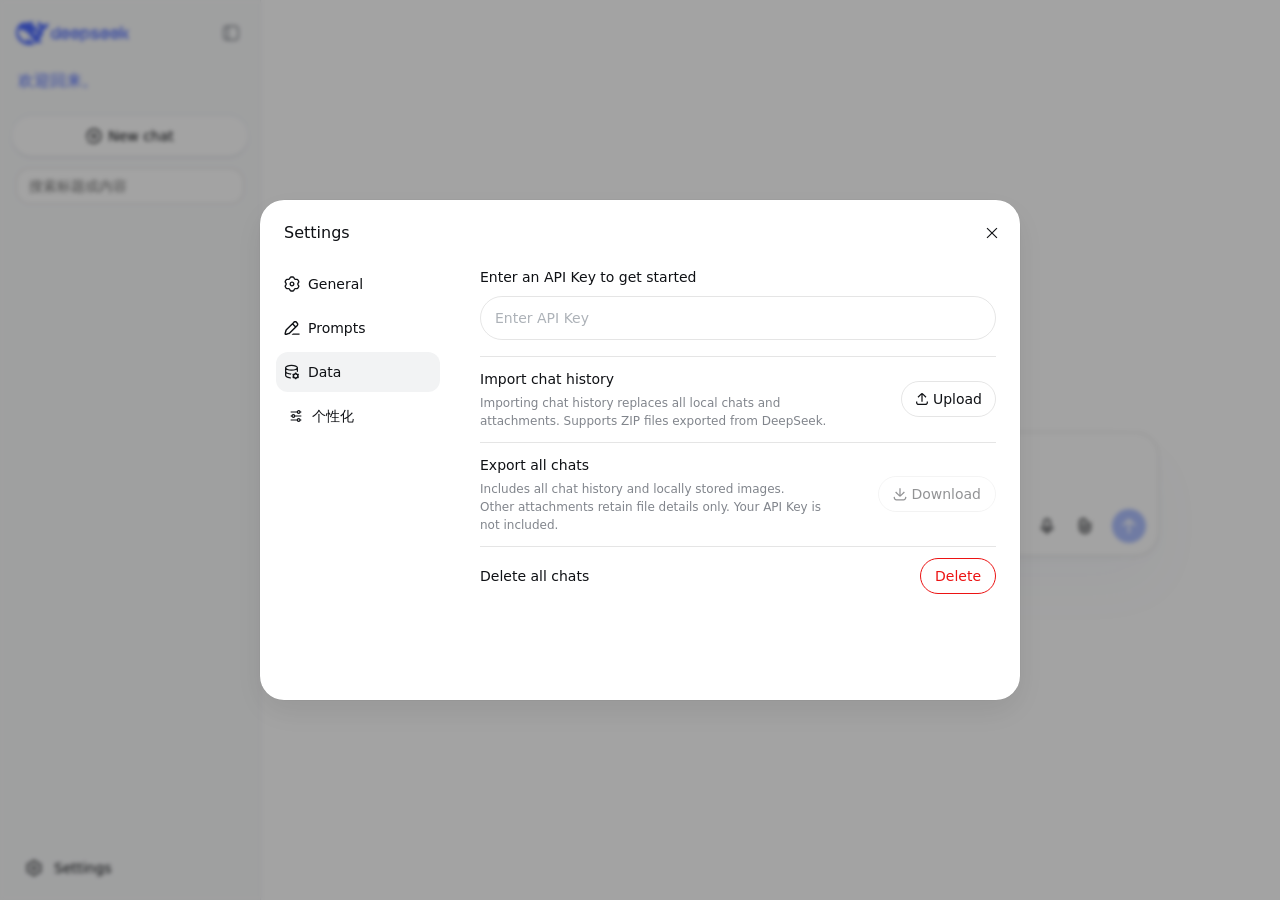
<file: index.html>
﻿<!doctype html><html lang="zh-CN"><head><script id="ds-early-theme">try{var p=localStorage.getItem("chat-demo:theme-preference");var d=p==="dark"||(p!=="light"&&window.matchMedia("(prefers-color-scheme: dark)").matches);document.documentElement.dataset.dsDark=d?"1":"0";document.documentElement.style.colorScheme=d?"dark":"light"}catch(e){}</script><style>html[data-ds-dark="1"],html[data-ds-dark="1"] body{background:#0b0b0b}html[data-ds-dark="0"],html[data-ds-dark="0"] body{background:#fff}</style><script>window.__greetText=(function(){var a=["你好，让我们开始聊天吧。","你好，欢迎回来。","今天有什么可以帮到你？","想聊点什么？","嗨，我在这里。"];return a[Math.floor(Math.random()*a.length)];})();</script><meta charset="utf-8"><meta name="viewport" content="width=device-width,initial-scale=1,viewport-fit=cover"><meta name="theme-color" content="#ffffff"><link rel="manifest" href="manifest.webmanifest?v=9"><link rel="apple-touch-icon" href="static/media/icon-apple-180.png?v=9"><meta name="mobile-web-app-capable" content="yes"><meta name="apple-mobile-web-app-capable" content="yes"><meta name="apple-mobile-web-app-status-bar-style" content="default"><title>DeepSeek</title><meta content="0.1.1" name="application-version"><script defer src="static/js/main.40a02646.js"></script><link href="static/css/main.05239160.css" rel="stylesheet"><style>@media (max-width:767px){.content-_85c1b{margin-right:0!important}.navigation-_85c1b{margin-left:0!important;margin-right:0!important;padding-right:8px!important}}.ds-greet-group{display:flex;flex-direction:column;align-items:center;width:100%}.ds-greet-group::before{content:"";display:block;width:84px;height:84px;margin:0 auto 14px;background:url(static/media/whale.svg) center/contain no-repeat;flex:none}</style><style>@keyframes dsFadeIn{from{opacity:0;transform:translateY(8px)}to{opacity:1;transform:none}}.container-_1f155{animation:dsFadeIn .65s ease both}</style><style>@media (max-width:767px){.ds-greet-group{margin:auto 0}}</style><style>.appName-ac14ac{color:transparent!important;background:url(static/media/wordmark.png) left center/contain no-repeat!important;width:96px;height:22px;display:inline-block}</style><style id="ds-batch2c-style">
#ds-tools-btn,#ds-panel,#ds-top{display:none!important}#ds-stats-page{position:fixed;inset:0;z-index:10000;background:var(--dsw-alias-bg-base,#111);display:none;flex-direction:column}#ds-stats-head{display:flex;align-items:center;gap:10px;padding:14px 16px;font-size:18px;font-weight:600;color:var(--dsw-alias-label-primary)}#ds-stats-back{background:0 0;border:0;color:var(--dsw-alias-label-primary);font-size:22px;padding:4px 8px}#ds-stats-grid{display:grid;grid-template-columns:1fr 1fr;gap:12px;padding:12px 16px;overflow:auto}.ds-stat-card{background:var(--dsw-specific-menu,#1f1f1f);border-radius:16px;padding:14px;color:var(--dsw-alias-label-primary)}.ds-stat-num{font-size:26px;font-weight:600;margin:10px 0 4px}.ds-stat-label{font-size:12px;color:var(--dsw-alias-label-tertiary)}#ds-personal-tab{padding-left:12px;padding-right:12px;display:flex;align-items:center;gap:8px}.content-_85c1b[data-ds-personal="1"] > :not(#ds-personal-panel){display:none!important}#ds-personal-panel{display:none;flex:1;min-height:0;overflow-y:auto}.content-_85c1b[data-ds-personal="1"] > #ds-personal-panel{display:block}
.top-ac14ac{height:48px!important;padding:15px 0 10px 4px!important;margin-bottom:16px!important}.ds-side-greet{display:flex;align-items:center;justify-content:space-between;gap:8px;margin:0 6px 24px;color:#4D6BFE;font-size:16px;line-height:22px;min-height:22px}
.ds-side-greet .ds-clock{font-variant-numeric:tabular-nums;color:#4D6BFE;font-size:14px;min-width:44px;text-align:right}
.ds-side-search{margin:12px 4px 0}
.ds-side-search input{width:100%;box-sizing:border-box;border:1px solid var(--dsw-alias-border-l2);background:var(--dsw-specific-input-major);color:var(--dsw-alias-label-primary);border-radius:14px;padding:9px 12px;font:inherit;font-size:14px;outline:none}
.ds-nav{position:fixed;right:10px;top:44%;transform:translateY(-50%);z-index:9000;display:flex;flex-direction:column;gap:26px;opacity:0;pointer-events:none;transition:opacity .25s}
.ds-nav.show{opacity:1;pointer-events:auto}
.ds-nav button{width:34px;height:34px;border-radius:50%;border:1px solid var(--dsw-alias-border-l2);background:var(--dsw-specific-menu);color:var(--dsw-alias-label-secondary);display:flex;align-items:center;justify-content:center;padding:0}
.ds-kw{background:#ffd54f;color:#111!important;border-radius:3px;padding:0 1px}.ds-hit{animation:dsHit 1.8s ease}
@keyframes dsHit{0%{background:rgba(103,158,254,.35)}100%{background:transparent}}
.appName-ac14ac{width:120px!important;height:24px!important;align-self:center;background:url(static/media/brand.svg) left center/contain no-repeat!important;font-size:0!important;line-height:0!important;user-select:none!important;-webkit-user-select:none!important}
#ds-sp-list{overflow-x:hidden}
.ds-sp-hit{display:flex;gap:10px;padding:10px 8px;border-bottom:1px solid var(--dsw-alias-border-l1);cursor:pointer;align-items:flex-start}.ds-sp-hit .ds-sp-main{flex:1;min-width:0}.ds-sp-title{display:flex;justify-content:space-between;gap:8px;font-size:14px;color:var(--dsw-alias-label-primary);min-width:0}.ds-sp-title span:first-child{overflow:hidden;text-overflow:ellipsis;white-space:nowrap}.ds-sp-date{flex:none;font-size:11px;color:var(--dsw-alias-label-tertiary)}.ds-sp-snip{display:flex;gap:6px;align-items:center;font-size:13px;line-height:20px;color:var(--dsw-alias-label-secondary);min-width:0;overflow:hidden;white-space:nowrap}.ds-sp-snip-text{flex:1;min-width:0;overflow:hidden;white-space:nowrap;text-overflow:ellipsis}.ds-sp-ghits .ds-sp-hit:nth-child(n+4){display:none}.ds-sp-group.open .ds-sp-ghits .ds-sp-hit{display:flex}.ds-sp-expand{margin:2px 6px 8px;background:0 0;border:0;color:var(--dsw-alias-brand-primary,#4D6BFE);font:inherit;font-size:12px;cursor:pointer;padding:2px 4px}.ds-sp-ghead{display:flex;align-items:center;gap:8px;padding:10px 6px 6px;min-width:0}.ds-sp-gtitle{font-size:15px;font-weight:600;color:var(--dsw-alias-label-primary);overflow:hidden;text-overflow:ellipsis;white-space:nowrap;flex:1;min-width:0}.ds-sp-gcount{font-size:12px;color:var(--dsw-alias-label-tertiary);flex:none}.ds-sp-gdate{font-size:12px;color:var(--dsw-alias-label-tertiary);flex:none}.ds-sp-snip .ds-kw{color:#111!important}.ds-branch{flex:none;font-size:10px;line-height:16px;border:1px solid var(--dsw-alias-border-l2);border-radius:4px;padding:0 4px;color:var(--dsw-alias-label-tertiary)}.ds-sp-group{border-bottom:1px solid var(--dsw-alias-border-l2);padding:6px 0}.ds-sp-ghead{display:flex;align-items:center;gap:8px;padding:8px 6px 4px;min-width:0}.ds-sp-gtitle{font-size:14px;color:var(--dsw-alias-label-primary);overflow:hidden;text-overflow:ellipsis;white-space:nowrap;flex:1;min-width:0}.ds-sp-gcount{font-size:11px;color:var(--dsw-alias-label-tertiary);flex:none}.ds-sp-gdate{font-size:11px;color:var(--dsw-alias-label-tertiary);flex:none}.ds-sp-hits{display:flex;flex-direction:column}.ds-sp-hit{display:flex;gap:8px;padding:6px;cursor:pointer;align-items:center}.ds-sp-hit .ds-sp-snip{flex:1;min-width:0}.ds-sp-row{max-width:100%;overflow:hidden;box-sizing:border-box}
.ds-sp-main{min-width:0;overflow:hidden}
.ds-sp-title span:first-child{min-width:0;overflow:hidden;text-overflow:ellipsis;white-space:nowrap}
.ds-sp-snip{max-width:100%}

#ds-usage{position:fixed;left:50%;bottom:84px;transform:translateX(-50%);z-index:8000;font-size:11px;line-height:16px;color:var(--dsw-alias-label-tertiary);padding:2px 10px;pointer-events:none;white-space:nowrap;display:none}#ds-open-loading{position:fixed;left:50%;top:50%;transform:translate(-50%,-50%);background:rgba(0,0,0,.75);color:#fff;padding:10px 18px;border-radius:12px;font-size:14px;display:none;z-index:10005}#ds-sp-loading{position:absolute;left:50%;top:50%;transform:translate(-50%,-50%);background:rgba(0,0,0,.72);color:#fff;padding:10px 18px;border-radius:12px;font-size:14px;display:none;z-index:10001}
.caveat-_5fa77{height:18px;min-height:18px;line-height:18px;display:flex;align-items:center;justify-content:center;overflow:hidden;white-space:nowrap}.ds-set-extra{margin-top:14px;border-top:1px solid var(--dsw-alias-border-l2);padding-top:12px;font-size:13px}
.ds-set-extra .ds-row{display:flex;align-items:center;justify-content:space-between;gap:10px;margin:10px 0}
.ds-set-extra input[type=range]{width:130px}
.ds-set-extra input[type=text]{width:110px;background:var(--dsw-specific-input-major);border:0;color:var(--dsw-alias-label-primary);border-radius:6px;padding:4px 6px;font:inherit}
.ds-set-extra label{display:inline-flex;align-items:center;gap:4px}
.bubble-_4cfe7{zoom:var(--ds-md-zoom,1)}
.ds-markdown{zoom:var(--ds-md-zoom,1)}
.ds-think-content{zoom:calc(1 + (var(--ds-md-zoom,1) - 1) * 0.3)}
.ds-think-content .ds-markdown{zoom:1!important}
#ds-search-page{position:fixed;inset:0;z-index:10000;background:var(--dsw-alias-bg-base,#111);display:none;flex-direction:column}
#ds-sp-head{display:flex;align-items:center;gap:8px;padding:14px 12px 10px}
#ds-sp-back,#ds-sp-clear{background:0 0;border:0;color:var(--dsw-alias-label-primary);font-size:22px;line-height:1;padding:4px 8px}
#ds-sp-input{flex:1;min-width:0;border:1px solid var(--dsw-alias-border-l2);background:var(--dsw-specific-input-major);color:var(--dsw-alias-label-primary);border-radius:14px;padding:10px 14px;font:inherit;font-size:15px;outline:none}
#ds-sp-list{flex:1;overflow:auto;padding:0 10px 20px}
.ds-sp-row{display:flex;gap:10px;padding:12px 6px;border-bottom:1px solid var(--dsw-alias-border-l2);cursor:pointer}
.ds-sp-icon{width:34px;height:34px;border-radius:50%;border:1px solid var(--dsw-alias-border-l2);display:flex;align-items:center;justify-content:center;color:var(--dsw-alias-label-secondary);flex:none;font-size:11px}
.ds-sp-main{min-width:0;flex:1}
.ds-sp-title{font-size:14px;color:var(--dsw-alias-label-primary);display:flex;justify-content:space-between;gap:8px}
.ds-sp-title .ds-sp-date{font-size:11px;color:var(--dsw-alias-label-tertiary);flex:none}
.ds-sp-snip{font-size:13px;color:var(--dsw-alias-label-secondary);margin-top:4px;overflow:hidden;text-overflow:ellipsis;white-space:nowrap}
.ds-sp-empty{padding:30px 10px;text-align:center;color:var(--dsw-alias-label-tertiary);font-size:13px}
</style><script>window.__dsGreetText=(function(){try{var n=localStorage.getItem("ds-user-name");return n?n+"，欢迎回来。":"欢迎回来。"}catch(e){return "欢迎回来。"}})();</script><script>window.__dsClockInit=(function(){try{if(localStorage.getItem("ds-show-clock")!=="1")return "";return new Date().toLocaleTimeString("zh-CN",{hour:"2-digit",minute:"2-digit"})}catch(e){return ""}})();</script><script>(function(){try{var raw=localStorage.getItem("ds-temp-branches");if(!raw)return;var map=JSON.parse(raw),ids=Object.keys(map);if(!ids.length)return;var r=indexedDB.open("chat-demo");r.onsuccess=function(){var db=r.result;if(!db.objectStoreNames.contains("sessions"))return;var remain=ids.length;ids.forEach(function(sid){var tx=db.transaction("sessions","readwrite"),st=tx.objectStore("sessions"),g=st.get(sid);g.onsuccess=function(){var s=g.result;if(s){var by={};(s.messages||[]).forEach(function(m){by[m.id]=m});(map[sid]||[]).forEach(function(pt){var p=by[pt.parentId];if(p&&p.selectedChildId!==pt.orig)p.selectedChildId=pt.orig});st.put(s)}};tx.oncomplete=function(){if(--remain<=0)localStorage.removeItem("ds-temp-branches")};tx.onerror=function(){if(--remain<=0)localStorage.removeItem("ds-temp-branches")}})};r.onerror=function(){}}catch(e){}})();</script><style id="ds-splash-style">#ds-splash{position:fixed;inset:0;z-index:99999;background:#fff;display:flex;align-items:center;justify-content:center;transition:opacity .35s ease}html[data-ds-dark="1"] #ds-splash{background:#1a1a1a}#ds-splash img{width:84px!important;height:84px!important;max-width:84px!important;max-height:84px!important;object-fit:contain;display:block}#ds-splash.ds-hide{opacity:0;pointer-events:none}</style><style>.ds-code-actions{display:flex;align-items:center;gap:2px}.ds-code-dl{border:0;background:0 0}</style><link rel="icon" type="image/png" href="static/media/icon-any-192.png?v=6"></head><body><div id="ds-splash"></div><div id="impbar" style="display:none;position:fixed;left:0;right:0;bottom:0;z-index:9999;background:#1f2937;color:#fff;padding:12px 16px;font:14px/1.4 system-ui;text-align:center"></div><div id="root"></div><div id="ds-img-view" style="display:none;position:fixed;inset:0;z-index:10000;background:rgba(0,0,0,.96);align-items:center;justify-content:center;overflow:hidden;touch-action:none"><img id="ds-img" alt="" style="max-width:100vw;max-height:100vh;object-fit:contain;transform-origin:center center;will-change:transform;user-select:none;-webkit-user-drag:none"></div><script>(function(){if(window.__dsImgView)return;window.__dsImgView=1;var v=document.getElementById('ds-img-view'),img=document.getElementById('ds-img');var s=1,tx=0,ty=0,ptrs=new Map(),startDist=0,startScale=1,startX=0,startY=0,dragging=false;function render(){img.style.transform='translate('+tx+'px,'+ty+'px) scale('+s+')'}function reset(){s=1;tx=0;ty=0;render()}function open(src){img.src=src;v.style.display='flex';document.body.style.overflow='hidden';reset();try{history.pushState({dsImg:1},'')}catch(e){}}function close(fromPop){if(v.style.display!=='flex')return;v.style.display='none';img.src='';document.body.style.overflow='';try{if(!fromPop&&history.state&&history.state.dsImg)history.back()}catch(e){}}window.addEventListener('popstate',function(){if(v.style.display==='flex')close(true)});document.addEventListener('click',function(e){var a=e.target.closest&&e.target.closest('a[href^="blob:"]');if(a&&a.querySelector('img')){e.preventDefault();e.stopPropagation();open(a.getAttribute('href'));return}if(v.style.display==='flex'&&(e.target===v||e.target===img&&s===1)){e.preventDefault();close(false)}},true);function dist(){var p=[...ptrs.values()];if(p.length<2)return 0;return Math.hypot(p[0].x-p[1].x,p[0].y-p[1].y)}v.addEventListener('pointerdown',function(e){ptrs.set(e.pointerId,{x:e.clientX,y:e.clientY});if(ptrs.size===2){startDist=dist();startScale=s;dragging=false}else if(ptrs.size===1){startX=e.clientX-tx;startY=e.clientY-ty;dragging=true}v.setPointerCapture&&v.setPointerCapture(e.pointerId)});v.addEventListener('pointermove',function(e){if(!ptrs.has(e.pointerId))return;ptrs.set(e.pointerId,{x:e.clientX,y:e.clientY});if(ptrs.size===2&&startDist>0){var d=dist();s=Math.min(4,Math.max(1,startScale*d/startDist));if(s===1){tx=0;ty=0}render();e.preventDefault()}else if(ptrs.size===1&&dragging&&s>1){tx=e.clientX-startX;ty=e.clientY-startY;render();e.preventDefault()}});function up(e){ptrs.delete(e.pointerId);if(ptrs.size<2)startDist=0;if(ptrs.size===0)dragging=false}v.addEventListener('pointerup',up);v.addEventListener('pointercancel',up);v.addEventListener('dblclick',function(e){e.preventDefault();s=s>1?1:2.5;tx=0;ty=0;render()});})();</script><style>
#ds-tools-btn{position:fixed;right:12px;bottom:112px;z-index:9000;width:38px;height:38px;border-radius:50%;border:0;background:rgba(35,35,35,.78);color:#fff;font:600 16px/38px system-ui;box-shadow:0 2px 8px rgba(0,0,0,.35)}
#ds-panel{position:fixed;right:12px;bottom:160px;z-index:9001;width:250px;background:#1f1f1f;color:#eee;border-radius:14px;padding:12px;display:none;font:13px/1.5 system-ui;box-shadow:0 8px 30px rgba(0,0,0,.5)}
#ds-panel h4{margin:0 0 8px;font-size:14px}
#ds-panel .row{display:flex;align-items:center;justify-content:space-between;margin:8px 0;gap:8px}
#ds-panel input[type=range]{width:110px}
#ds-panel input[type=text]{width:110px;background:#333;border:0;color:#eee;border-radius:6px;padding:4px 6px}
#ds-panel button{background:#3b82f6;border:0;color:#fff;border-radius:6px;padding:4px 8px}
#ds-top{position:fixed;right:12px;bottom:164px;z-index:8999;width:38px;height:38px;border-radius:50%;border:0;background:rgba(35,35,35,.7);color:#fff;display:none;font-size:18px}
.ds-markdown{zoom:var(--ds-md-zoom,1)}
@media (prefers-color-scheme:light){#ds-panel{background:#fff;color:#111}#ds-panel input[type=text]{background:#eee;color:#111}}
</style><div id="ds-panel"><h4>个性化</h4><div class="row"><span>字体</span><input id="ds-font" type="range" min="0.9" max="1.3" step="0.05"></div><div class="row"><span>称呼</span><input id="ds-name" type="text" placeholder="默认：用户"><button id="ds-save">保存</button></div><div class="row"><span>统计</span><span id="ds-stats">…</span></div><div class="row"><span>时间</span><span id="ds-clock"></span></div></div><button id="ds-tools-btn">Aa</button><button id="ds-top">↑</button><script>(function(){var $=function(s){return document.querySelector(s)};var panel=$('#ds-panel'),btn=$('#ds-tools-btn'),top=$('#ds-top');btn.onclick=function(){panel.style.display=panel.style.display==='block'?'none':'block'};var z=parseFloat(localStorage.getItem('ds-font-zoom')||'1');var f=$('#ds-font');f.value=z;document.documentElement.style.setProperty('--ds-md-zoom',z);f.oninput=function(){var v=parseFloat(f.value);localStorage.setItem('ds-font-zoom',v);document.documentElement.style.setProperty('--ds-md-zoom',v)};var n=$('#ds-name');n.value=localStorage.getItem('ds-user-name')||'';$('#ds-save').onclick=function(){var v=n.value.trim();if(v)localStorage.setItem('ds-user-name',v);else localStorage.removeItem('ds-user-name');location.reload()};function clock(){$('#ds-clock').textContent=new Date().toLocaleTimeString('zh-CN',{hour:'2-digit',minute:'2-digit'})}clock();setInterval(clock,30000);function stats(){try{var req=indexedDB.open('chat-demo');req.onsuccess=function(){var db=req.result;if(!db.objectStoreNames.contains('sessionSummaries')){$('#ds-stats').textContent='—';return}var r=db.transaction('sessionSummaries','readonly').objectStore('sessionSummaries').getAll();r.onsuccess=function(){var a=r.result||[],m=0;for(var i=0;i<a.length;i++)m+=a[i].message_count||0;$('#ds-stats').textContent=a.length+' 会话 / '+m+' 条'}};req.onerror=function(){$('#ds-stats').textContent='—'}}catch(e){$('#ds-stats').textContent='—'}}setTimeout(stats,1500);function bindScroll(){var sc=document.querySelector('.scroll-_7ccaf');if(!sc){setTimeout(bindScroll,1000);return}sc.addEventListener('scroll',function(){top.style.display=sc.scrollTop>400?'block':'none'},{passive:true});top.onclick=function(){sc.scrollTo({top:0,behavior:'smooth'})}}bindScroll();})();</script><script>(function(){if(window.__dsB2c)return;window.__dsB2c=1;function $(s,r){return (r||document).querySelector(s)}function all(s,r){return Array.prototype.slice.call((r||document).querySelectorAll(s))}function ls(k,d){try{return localStorage.getItem(k)||d}catch(e){return d}}function name(){return ls('ds-user-name','')}function aiOn(){return ls('ds-user-ai','0')==='1'}function clockOn(){return ls('ds-show-clock','0')==='1'}function fm(){return name()?name()+'，欢迎回来。':'欢迎回来。'}function applyZoom(){var z=parseFloat(ls('ds-font-zoom','1'));document.documentElement.style.setProperty('--ds-md-zoom',z)}applyZoom();function tick(){var el=$('.ds-side-clock');if(!el)return;el.textContent=clockOn()?new Date().toLocaleTimeString('zh-CN',{hour:'2-digit',minute:'2-digit'}):'';el.style.display=clockOn()?'':'none'}
var idxCache=null,idxLoading=false,idxCbs=[];function loadIndex(cb){if(idxCache)return cb(idxCache);idxCbs.push(cb);if(idxLoading)return;idxLoading=true;try{var req=indexedDB.open('chat-demo');req.onsuccess=function(){var db=req.result;if(!db.objectStoreNames.contains('sessions')){idxCache=[];idxLoading=false;var __f=idxCbs;idxCbs=[];__f.forEach(function(x){x(idxCache)});return}var r=db.transaction('sessions','readonly').objectStore('sessions').getAll();r.onsuccess=function(){var a=r.result||[];idxCache=a.map(function(s){var ms=(s.messages||[]);return{id:s.id,title:s.title||'',date:s.updatedAt||s.createdAt||0,raw:ms,root:s.rootMessageId}});idxLoading=false;var __a=idxCbs;idxCbs=[];__a.forEach(function(f){f(idxCache)})};r.onerror=function(){idxCache=[];idxLoading=false;var __c=idxCbs;idxCbs=[];__c.forEach(function(f){f(idxCache)})}};req.onerror=function(){idxCache=[];idxLoading=false;var __d=idxCbs;idxCbs=[];__d.forEach(function(f){f(idxCache)})}}catch(e){idxCache=[];idxLoading=false;var __e=idxCbs;idxCbs=[];__e.forEach(function(f){f(idxCache)})}}
function ensureSidebar(){var s=$('.sider-ac14ac');if(!s)return;var g=$('#ds-side-greet',s);if(g){if(!g.querySelector('.ds-greet-text'))g.innerHTML='<span class="ds-greet-text"></span><span class="ds-side-clock"></span>';var gt=g.querySelector('.ds-greet-text');if(gt)gt.textContent=fm()}var inp=$('#ds-side-search-input',s);if(inp&&!inp.dataset.dsBound){inp.dataset.dsBound='1';inp.addEventListener('focus',function(){inp.blur();openSearch()});inp.addEventListener('click',function(){openSearch()})}tick()}
function settingsBox(content){var box=document.createElement('div');box.className='ds-set-extra';var z=parseFloat(ls('ds-font-zoom','1'));box.innerHTML='<div style="font-weight:600;margin-bottom:6px">个性化</div><div class="ds-row"><span>字体大小</span><input id="ds-set-font" type="range" min="0.9" max="1.3" step="0.05" value="'+z+'"></div><div class="ds-row"><span>称呼</span><span><input id="ds-set-name" type="text" placeholder="默认：用户" value="'+(name().replace(/"/g,'&quot;'))+'"><label style="margin-left:6px"><input id="ds-set-ai" type="checkbox" '+(aiOn()?'checked':'')+'> 让 AI 知道</label></span></div><div class="ds-row"><span>时间</span><label><input id="ds-set-clock" type="checkbox" '+(clockOn()?'checked':'')+'> 显示在侧边栏</label></div><div class="ds-row"><span>思考</span><label><input id="ds-set-think" type="checkbox" '+(ls("ds-think-collapse","1")!=="0"?'checked':'')+'> 自动折叠</label></div><div class="ds-row"><span>单对话 token 用量</span><label><input id="ds-set-usage" type="checkbox" '+(ls("ds-show-usage","0")==="1"?'checked':'')+'> 显示在输入框下方</label></div><div class="ds-row"><span>用量统计</span><span id="ds-usage-total" style="cursor:pointer;color:#4D6BFE">查看统计 →</span></div>';var f=$('#ds-set-font',box);f.addEventListener('input',function(){var v=parseFloat(f.value);localStorage.setItem('ds-font-zoom',v);applyZoom()});var n=$('#ds-set-name',box);n.addEventListener('change',function(){var v=n.value.trim();if(v)localStorage.setItem('ds-user-name',v);else localStorage.removeItem('ds-user-name');var g=$('.ds-side-greet');if(g)$('.ds-greet-text',g).textContent=fm()});$('#ds-set-ai',box).addEventListener('change',function(e){localStorage.setItem('ds-user-ai',e.target.checked?'1':'0')});$('#ds-set-clock',box).addEventListener('change',function(e){localStorage.setItem('ds-show-clock',e.target.checked?'1':'0');tick()});$('#ds-set-think',box).addEventListener('change',function(e){localStorage.setItem('ds-think-collapse',e.target.checked?'1':'0')});$('#ds-set-usage',box).addEventListener('change',function(e){localStorage.setItem('ds-show-usage',e.target.checked?'1':'0');updateUsage()});fillUsageTotal();return box}
function ensurePersonalTab(dlg){var nav=$('.navigation-_85c1b',dlg),content=$('.content-_85c1b',dlg);if(!nav||!content)return;var tab=$('#ds-personal-tab',nav);if(!tab){tab=document.createElement('button');tab.id='ds-personal-tab';tab.type='button';tab.setAttribute('role','tab');tab.className='navItem-_85c1b';tab.innerHTML='<svg width="16" height="16" viewBox="0 0 24 24" fill="none" stroke="currentColor" stroke-width="1.8"><path d="M4 6h10M18 6h2M4 12h2M10 12h10M4 18h10M18 18h2"/><circle cx="16" cy="6" r="2"/><circle cx="8" cy="12" r="2"/><circle cx="16" cy="18" r="2"/></svg><span>个性化</span>';tab.setAttribute('aria-selected','false');nav.appendChild(tab);tab.addEventListener('click',function(e){e.preventDefault();e.stopPropagation();activatePersonal(dlg,tab);setTimeout(fillUsageTotal,20)})}var panel=$('#ds-personal-panel',content);if(!panel){panel=settingsBox(content);panel.id='ds-personal-panel';content.appendChild(panel);setTimeout(fillUsageTotal,20)}var tabs=all('[role=tab]',nav);for(var i=0;i<tabs.length;i++){var b=tabs[i];if(b!==tab&&!b.dataset.dsDeact){b.dataset.dsDeact='1';b.addEventListener('click',function(){tab.classList.remove('navItemActive-_85c1b');tab.setAttribute('aria-selected','false');content.removeAttribute('data-ds-personal')})}}all('.ds-set-extra',content).forEach(function(b){if(b.id!=='ds-personal-panel')b.remove()})}
function activatePersonal(dlg,tab){var nav=$('.navigation-_85c1b',dlg),content=$('.content-_85c1b',dlg);if(!nav||!content)return;all('[role=tab]',nav).forEach(function(b){if(b!==tab){b.setAttribute('aria-selected','false');b.classList.remove('navItemActive-_85c1b')}});tab.setAttribute('aria-selected','true');tab.classList.add('navItemActive-_85c1b');content.setAttribute('data-ds-personal','1')}
function ensureSettings(){var dlg=$('[role=dialog]');if(!dlg)return;ensurePersonalTab(dlg)}
function showSearchPage(){var p=$('#ds-search-page');if(p)p.style.display='flex'}
function hideSearchPage(){var p=$('#ds-search-page');if(p)p.style.display='none'}
function openSearch(){var p=$('#ds-search-page');if(!p){p=document.createElement('div');p.id='ds-search-page';p.innerHTML='<div id="ds-sp-head"><button id="ds-sp-back">‹</button><input id="ds-sp-input" type="search" placeholder="搜索标题或内容" autocomplete="off" autocorrect="off" autocapitalize="off" spellcheck="false" name="ds-chat-search"></div><div id="ds-sp-list"></div><div id="ds-sp-loading">打开会话…</div>';document.body.appendChild(p);bindSearch(p)}p.style.display='flex';var inp=$('#ds-sp-input',p);inp.focus();}
function __db(){return new Promise(function(res,rej){var r=indexedDB.open('chat-demo');r.onsuccess=function(){res(r.result)};r.onerror=function(){rej(r.error)}})}
async function __sess(id){var db=await __db();return new Promise(function(res,rej){var q=db.transaction('sessions','readonly').objectStore('sessions').get(id);q.onsuccess=function(){res(q.result)};q.onerror=function(){rej(q.error)}})}
async function __put(s){var db=await __db();return new Promise(function(res,rej){var t=db.transaction('sessions','readwrite');t.objectStore('sessions').put(s);t.oncomplete=function(){res()};t.onerror=function(){rej(t.error)}})}
function __tempMap(){try{return JSON.parse(localStorage.getItem('ds-temp-branches')||'{}')}catch(e){return{}}}
function __tempSave(m){try{localStorage.setItem('ds-temp-branches',JSON.stringify(m))}catch(e){}}
function __tempSent(){var sid=window.__dsActiveId||(window.__dsTemp&&window.__dsTemp.sid),m=__tempMap();if(sid&&m[sid]){delete m[sid];__tempSave(m)}if(window.__dsTemp)window.__dsTemp.sent=true}
function __findSwitcher(sibs){var els=[].slice.call(document.querySelectorAll('.switcher-f95eb4[data-message-version]'));for(var i=0;i<els.length;i++){var vid=String(els[i].getAttribute('data-message-version'));for(var j=0;j<sibs.length;j++){if(String(sibs[j].id)===vid)return els[i]}}return null}
async function __applyTemp(sid,mid,q,occ){
 try{
  var s=await __sess(sid);if(!s||!s.messages)return;
  var by={},kids={};s.messages.forEach(function(m){by[m.id]=m;if(m.parentId!=null){(kids[m.parentId]=kids[m.parentId]||[]).push(m)}});
  var target=by[mid];if(!target)return;
  var path=[],cur=target;while(cur){path.unshift(cur);cur=cur.parentId!=null?by[cur.parentId]:null}
  var points=[];
  for(var i=0;i<path.length;i++){var m=path[i];if(m.parentId==null)continue;var par=by[m.parentId],sib=kids[m.parentId]||[];if(par&&sib.length>1)points.push({parentId:m.parentId,targetId:m.id,sibs:sib,orig:par.selectedChildId||null})}
  if(!points.length){try{expandThink()}catch(e){};setTimeout(function(){jump(q,occ)},250);return}
  var map=__tempMap();
  if(!map[sid]){map[sid]=points.map(function(x){return{parentId:x.parentId,orig:x.orig}});__tempSave(map)}
  window.__dsTemp={sid:sid,points:points,sent:false,origCount:(s.messages||[]).length};
  var pi=0;
  function finish(){try{expandThink()}catch(e){};setTimeout(function(){jump(q,occ)},300)}
  function nextPoint(){
   if(pi>=points.length)return finish();
   var pt=points[pi],tries=0;
   function step(){
    var el=__findSwitcher(pt.sibs);
    if(!el){if(tries++<60)return setTimeout(step,200);return finish()}
    var cnt=(el.querySelector('.count-f95eb4')||{}).textContent||'',mm=cnt.match(/(\d+)\s*\/\s*(\d+)/);
    if(!mm){if(tries++<20)return setTimeout(step,200);return finish()}
    var cur=parseInt(mm[1],10),targetIdx=pt.sibs.map(function(x){return String(x.id)}).indexOf(String(pt.targetId))+1;
    if(cur===targetIdx){pi++;return nextPoint()}
    var btn=el.querySelector(cur<targetIdx?'button[aria-label="下一个版本"]':'button[aria-label="上一个版本"]')||el.querySelectorAll('button')[cur<targetIdx?1:0];
    if(!btn){if(tries++<20)return setTimeout(step,200);return finish()}
    window.__dsTempProgram=true;btn.click();window.__dsTempProgram=false;
    if(tries++<40)setTimeout(step,250);
   }
   step();
  }
  nextPoint();
 }catch(e){}
}

document.addEventListener('click',function(e){if(window.__dsTempProgram)return;if(window.__dsTemp&&e.target.closest('.switcher-f95eb4')){__tempSent()}},true);
document.addEventListener('keydown',function(e){if(e.key==='Enter'&&!e.shiftKey&&e.target.closest('textarea,[contenteditable="true"]')){__tempSent()}},true);
document.addEventListener('click',function(e){if(e.target.closest('button[aria-label="发送"],button[aria-label="Send"]')){__tempSent()}},true);

function bindSearch(p){var inp=$('#ds-sp-input',p),list=$('#ds-sp-list',p);$('#ds-sp-back',p).onclick=function(){p.style.display='none'};var t=null;inp.addEventListener('input',function(){clearTimeout(t);var q=inp.value.trim();if(q){window.__dsGen=(window.__dsGen||0)+1;window.__dsHits=[];window.__dsShown=0;list.innerHTML='<div class="ds-sp-empty">搜索中…</div>'}t=setTimeout(function(){if(!q){list.innerHTML='';window.__dsHits=[];return}runSearch(q,list)},220)});list.addEventListener('scroll',function(){if(list.scrollTop+list.clientHeight>=list.scrollHeight-200)renderHits(false)});list.addEventListener('click',function(e){var ex=e.target.closest('.ds-sp-expand');if(ex){var g=ex.closest('.ds-sp-group');if(g){g.classList.toggle('open');ex.textContent=g.classList.contains('open')?'收起':('展开全部 '+ex.getAttribute('data-count')+' 条')}return}var hit=e.target.closest('.ds-sp-hit');if(!hit)return;var id=hit.getAttribute('data-id'),q=hit.getAttribute('data-q'),occ=parseInt(hit.getAttribute('data-occ')||'0',10),mid=hit.getAttribute('data-mid'),switchMid=hit.getAttribute('data-switch')||mid,branch=hit.getAttribute('data-branch');p.style.display='none';var ld=document.getElementById('ds-open-loading');if(ld)ld.style.display='block';setTimeout(function(){var d=document.getElementById('ds-open-loading');if(d&&d.style.display==='block'){d.textContent='定位超时，已打开会话';setTimeout(function(){d.style.display='none';d.textContent='打开会话…'},1500)}},8000);function go(){if(window.__dsOpenSession){try{window.__dsOpenSession(id)}catch(_e){}}setTimeout(function(){if(mid&&branch){__applyTemp(id,mid,q,occ)}else{expandThink();setTimeout(function(){jump(q,occ)},250)}},150)}if(window.__dsOpenSession){go()}else{var btn=document.querySelector('button[aria-label="打开边栏"]'),did=false;if(btn){btn.click();did=true}setTimeout(function(){var first=document.querySelector('.item-ff6fc9');if(first)first.click();setTimeout(function(){go();if(did)setTimeout(function(){btn.click()},400)},250)},250)}})}
function renderHits(reset){
var list=$('#ds-sp-list');if(!list)return;if(reset){window.__dsShown=0;list.innerHTML=''}
var hits=window.__dsHits||[];if(!hits.length){if(!window.__dsShown)list.innerHTML='<div class="ds-sp-empty">没有找到相关内容</div>';return}
var q=window.__dsQ||'';function esc(s){return String(s).replace(/[&<>"']/g,function(c){return {'&':'&amp;','<':'&lt;','>':'&gt;','"':'&quot;',"'":'&#39;'}[c]})}function hl(s,qq){var e=esc(s),special='.*+?^${}()|[]\\',qe=String(qq).split('').map(function(c){return special.indexOf(c)>=0?'\\'+c:c}).join('');try{return e.replace(new RegExp('('+qe+')','ig'),'<mark class="ds-kw">$1</mark>')}catch(_){return e}}
var groups=[],map={};for(var i=0;i<hits.length;i++){var r=hits[i];if(!map[r.id]){map[r.id]={id:r.id,title:r.title,date:r.date,hits:[]};groups.push(map[r.id])}map[r.id].hits.push(r)}
var start=window.__dsShown||0,end=Math.min(start+8,groups.length),buf='';
for(var gi=start;gi<end;gi++){
 var g=groups[gi],d=g.date?new Date(g.date).toLocaleDateString('zh-CN',{month:'2-digit',day:'2-digit'}):'';
 var rows=g.hits.map(function(x){var icon=x.role==='title'?'T':x.role==='user'?'我':'AI',branch=x.branch?'<span class="ds-branch">'+esc(x.branch)+'</span>':'';return '<div class="ds-sp-hit" data-id="'+esc(x.id)+'" data-q="'+esc(q)+'" data-occ="'+x.occ+'" data-mid="'+(x.mid||'')+'" data-switch="'+(x.switchMid||'')+'" data-branch="'+esc(x.branch||'')+'"><div class="ds-sp-icon">'+icon+'</div><div class="ds-sp-main"><div class="ds-sp-snip">'+branch+'<span class="ds-sp-snip-text">'+hl(x.snip,q)+'</span></div></div></div>'}).join('');
 buf+='<div class="ds-sp-group" data-gid="'+esc(g.id)+'"><div class="ds-sp-ghead"><span class="ds-sp-gtitle">'+hl(g.title,q)+'</span><span class="ds-sp-gcount">'+g.hits.length+' 处</span><span class="ds-sp-gdate">'+d+'</span></div><div class="ds-sp-ghits">'+rows+'</div>'+(g.hits.length>3?'<button class="ds-sp-expand" data-count="'+g.hits.length+'">展开全部 '+g.hits.length+' 条</button>':'')+'</div>';
}
list.insertAdjacentHTML('beforeend',buf);window.__dsShown=end;
if(end<groups.length&&list.scrollHeight<=list.clientHeight+40)setTimeout(function(){renderHits(false)},30);
}
function __ensureText(s){if(s._texts)return;var raw=s.raw||[],by={},kids={},texts=[],idx={};for(var i=0;i<raw.length;i++){var m=raw[i];by[m.id]=m;idx[m.id]=i;texts.push((typeof m.content==='string'?m.content:'')+' '+(m.blocks||[]).map(function(b){return b.text||b.thinking||''}).join(' '));if(m.parentId!=null){(kids[m.parentId]=kids[m.parentId]||[]).push(m)}}s._texts=texts;s._by=by;s._kids=kids;s._idx=idx}
function runSearch(q,list){
if(!idxCache){list.innerHTML='<div class="ds-sp-empty">搜索中…</div>';loadIndex(function(){runSearch(q,list)});return}
var gen=(window.__dsGen||0)+1;window.__dsGen=gen;
window.__dsHits=[];window.__dsShown=0;window.__dsQ=q;
list.innerHTML='<div class="ds-sp-empty" id="ds-sp-progress">搜索中… 0/'+idxCache.length+'</div>';
var ql=q.toLowerCase(),sessions=idxCache.slice().sort(function(a,b){return (b.date||0)-(a.date||0)}),i=0;
function step(){
 if(gen!==window.__dsGen)return;
 var end=Math.min(i+6,sessions.length);
 for(;i<end;i++){
  var s=sessions[i];__ensureText(s);
  var raw=s.raw||[],kids=s._kids,by=s._by,texts=s._texts,idx=s._idx;
  var sCount=0;if((s.title||'').toLowerCase().indexOf(ql)>=0){window.__dsHits.push({id:s.id,title:s.title||'',date:s.date||0,role:'title',snip:s.title||'',occ:0,branch:'',mid:'',switchMid:'',more:false});sCount=1}
  for(var j=raw.length-1;j>=0&&sCount<20;j--){
   var m=raw[j],text=texts[j],lower=text.toLowerCase(),pos=lower.indexOf(ql);
   if(pos<0)continue;
   var st=Math.max(0,pos-8),en=Math.min(text.length,pos+ql.length+38),snip=(st>0?'…':'')+text.slice(st,en),more=en<text.length;
   var path=[],cur=m;while(cur){path.unshift(cur);cur=cur.parentId!=null?by[cur.parentId]:null}
   var branch='',switchMid='',direct=m.parentId!=null?(kids[m.parentId]||[]):[];
   if(direct.length>1)branch=(direct.indexOf(m)+1)+'/'+direct.length;
   for(var z=path.length-1;z>=0;z--){var pm=path[z];if(pm.parentId!=null){var sib=kids[pm.parentId]||[];if(sib.length>1){switchMid=pm.id;break}}}
   var pre='';for(var z2=0;z2<path.length-1;z2++){pre+=texts[idx[path[z2].id]]+' '}
   var occBase=pre.toLowerCase().split(ql).length-1;
   var occ2=occBase+lower.slice(0,pos).split(ql).length-1;
   window.__dsHits.push({id:s.id,title:s.title||'',date:(m.createdAt||s.date||0),role:m.role,snip:snip,occ:occ2,branch:branch,mid:m.id,switchMid:switchMid,more:more});
   sCount++;
  }
 }
 var prog=document.getElementById('ds-sp-progress');
 if(prog)prog.textContent='搜索中… '+i+'/'+sessions.length;
 if(i<sessions.length)setTimeout(step,0);
 else if(!window.__dsHits.length)list.innerHTML='<div class="ds-sp-empty">没有找到相关内容</div>';
 else{window.__dsHits.sort(function(a,b){return (b.date||0)-(a.date||0)});window.__dsShown=0;list.innerHTML='';renderHits(true)}
}
step();
}
function jump(q,occ){var tries=0;function step(){tries++;var root=$('.column-_7ccaf');if(root){var w=document.createTreeWalker(root,NodeFilter.SHOW_TEXT),n,count=0,ql=q.toLowerCase();while(n=w.nextNode()){var v=n.nodeValue||'',lower=v.toLowerCase(),pos=0;while((pos=lower.indexOf(ql,pos))>=0){if(count===occ){var r=document.createRange();r.setStart(n,pos);r.setEnd(n,pos+q.length);var m=document.createElement('mark');m.className='ds-kw';try{r.surroundContents(m)}catch(_e){n.parentElement.classList.add('ds-hit')}var el=m.parentElement||n.parentElement;el.scrollIntoView({block:'center'});var ld=document.getElementById('ds-open-loading');if(ld)ld.style.display='none';setTimeout(function(){if(m.parentNode)m.parentNode.replaceChild(document.createTextNode(m.textContent),m)},2500);return true}count++;pos+=ql.length}}}if(tries<25)return setTimeout(step,200);var ld=document.getElementById('ds-sp-loading');if(ld)ld.style.display='none';return false}step()}
function __branchOf(s){var ms=s&&(s.messages||s.raw)||[];if(!ms.length)return ms;var by={};for(var i=0;i<ms.length;i++)by[ms[i].id]=ms[i];var rid=s.rootMessageId||s.root;var root=rid?by[rid]:null;if(!root){for(var i=0;i<ms.length;i++){if(ms[i].parentId==null){root=ms[i];break}}}if(!root)return ms;var out=[],cur=root,g=0;while(cur&&g++<ms.length){out.push(cur);cur=cur.selectedChildId?by[cur.selectedChildId]:null}return out.length?out:ms}
function __usage(s){var ms=s?__branchOf(s):[],u={i:0,o:0,c:0,w:0};for(var k=0;k<ms.length;k++){var x=ms[k].usage;if(x){u.i+=x.input_tokens||0;u.o+=x.output_tokens||0;u.c+=x.cache_read_input_tokens||0;u.w+=x.cache_creation_input_tokens||0}}return u}
function __fmt(n){return n>=1000?(n/1000).toFixed(1).replace(/\.0$/,'')+'K':String(n)}
function __utext(u){var t='↑ '+__fmt(u.i)+' tokens';if(u.c>0){t+='（缓存 '+__fmt(u.c);var den=u.i+u.c+u.w;if(den>0)t+=' · '+Math.round(u.c/den*100)+'%';t+='）'}t+=' ↓ '+__fmt(u.o)+' tokens';return t}
function __posUsage(){var el=document.getElementById('ds-usage');if(!el)return;var inp=document.querySelector('.inputContainer-_5fa77')||document.querySelector('.editor-_5fa77')||document.querySelector('.editor-_4cfe7');if(inp){var r=inp.getBoundingClientRect();el.style.bottom=(window.innerHeight-r.top+6)+'px'}else{el.style.bottom='84px'}}
function updateUsage(){var el=document.getElementById('ds-caveat');if(!el)return;if(ls('ds-show-usage','0')!=='1'){el.textContent='';return}var id=window.__dsActiveId;if(!id){el.textContent='';return}try{var req=indexedDB.open('chat-demo');req.onsuccess=function(){var db=req.result;if(!db.objectStoreNames.contains('sessions')){el.textContent='';return}var r=db.transaction('sessions','readonly').objectStore('sessions').get(id);r.onsuccess=function(){var s=r.result;if(!s){el.textContent='';return}el.textContent=__utext(__usage(s))};r.onerror=function(){el.textContent=''}};req.onerror=function(){el.textContent=''}}catch(e){el.textContent=''}}
function __big(n){if(n>=1e6)return (n/1e6).toFixed(2)+'M';if(n>=1000)return (n/1000).toFixed(1)+'K';return String(n)}
function openStats(){var p=document.getElementById('ds-stats-page');if(!p){p=document.createElement('div');p.id='ds-stats-page';p.innerHTML='<div id="ds-stats-head"><button id="ds-stats-back">‹</button><span>统计</span></div><div id="ds-stats-grid"></div>';document.body.appendChild(p);document.getElementById('ds-stats-back').onclick=function(){p.style.display='none'}}p.style.display='flex';var g=document.getElementById('ds-stats-grid');g.innerHTML='<div class="ds-sp-empty">统计中…</div>';try{var req=indexedDB.open('chat-demo');req.onsuccess=function(){var db=req.result;if(!db.objectStoreNames.contains('sessions')){g.innerHTML='<div class="ds-sp-empty">暂无数据</div>';return}var r=db.transaction('sessions','readonly').objectStore('sessions').getAll();r.onsuccess=function(){var a=r.result||[],i=0,o=0,c=0;for(var k=0;k<a.length;k++){var u=__usage(a[k]);i+=u.i;o+=u.o;c+=u.c}g.innerHTML='<div class="ds-stat-card"><div class="ds-stat-num">'+a.length+'</div><div class="ds-stat-label">总对话数</div></div><div class="ds-stat-card"><div class="ds-stat-num">'+__big(i)+'</div><div class="ds-stat-label">输入 Token</div></div><div class="ds-stat-card"><div class="ds-stat-num">'+__big(o)+'</div><div class="ds-stat-label">输出 Token</div></div><div class="ds-stat-card"><div class="ds-stat-num">'+__big(c)+'</div><div class="ds-stat-label">缓存节省 Token</div></div>'};r.onerror=function(){g.innerHTML='<div class="ds-sp-empty">读取失败</div>'}};req.onerror=function(){g.innerHTML='<div class="ds-sp-empty">读取失败</div>'}}catch(e){g.innerHTML='<div class="ds-sp-empty">读取失败</div>'}}
function fillUsageTotal(){var el=document.getElementById('ds-usage-total');if(!el)return;el.textContent='查看统计 →';try{var req=indexedDB.open('chat-demo');req.onsuccess=function(){var db=req.result;if(!db.objectStoreNames.contains('sessions')){el.textContent='—';return}var r=db.transaction('sessions','readonly').objectStore('sessions').getAll();r.onsuccess=function(){var a=r.result||[],u={i:0,o:0,c:0};for(var k=0;k<a.length;k++){var x=__usage(a[k]);u.i+=x.i;u.o+=x.o;u.c+=x.c}el.textContent='查看统计 →'};r.onerror=function(){el.textContent='—'}};req.onerror=function(){el.textContent='—'}}catch(e){el.textContent='—'}}
function expandThink(){try{var nodes=document.querySelectorAll('.column-_7ccaf div');for(var i=0;i<nodes.length;i++){var t=nodes[i].textContent||'';if((t.indexOf('已思考')>=0||t.indexOf('正在思考')>=0)&&!nodes[i].querySelector('.ds-think-content')&&!(nodes[i].parentElement&&nodes[i].parentElement.querySelector('.ds-think-content'))){nodes[i].click()}}}catch(e){}}
function ensureOpenLoading(){if(document.getElementById('ds-open-loading'))return;var d=document.createElement('div');d.id='ds-open-loading';d.textContent='打开会话…';document.body.appendChild(d)}function ensureUsage(){if(document.getElementById('ds-usage'))return;var d=document.createElement('div');d.id='ds-usage';document.body.appendChild(d)}function bindNav(){if(window.__dsNav)return;window.__dsNav=1;var nav=document.createElement('div');nav.className='ds-nav';nav.innerHTML='<button id="ds-up" aria-label="回到顶部"><svg width="16" height="16" viewBox="0 0 24 24"><path d="M12 4l-8 8h5v8h6v-8h5z" fill="currentColor"/></svg></button><button id="ds-down" aria-label="回到底部"><svg width="16" height="16" viewBox="0 0 24 24"><path d="M12 20l8-8h-5V4H9v8H4z" fill="currentColor"/></svg></button>';document.body.appendChild(nav);var hide=null,last=null;document.addEventListener('scroll',function(e){var t=e.target;if(t&&t.scrollHeight>t.clientHeight+20){last=t;nav.classList.add('show');clearTimeout(hide);hide=setTimeout(function(){nav.classList.remove('show')},1500)}},true);function sc(){return last||$('.scroll-_7ccaf')}$('#ds-up',nav).onclick=function(){var s=sc();if(s)s.scrollTo({top:0,behavior:'smooth'})};$('#ds-down',nav).onclick=function(){var s=sc();if(s)s.scrollTo({top:s.scrollHeight,behavior:'smooth'})}}
document.addEventListener('click',function(e){if(e.target.closest('#ds-usage-total')){openStats();return}var tab=e.target.closest('[role=tab]');if(!tab)return;if(tab.textContent.indexOf('通用设置')<0){var b=document.querySelector('.ds-set-extra');if(b)b.remove()}else setTimeout(ensureSettings,30)},true);var mo=new MutationObserver(function(){clearTimeout(window.__dsMo);window.__dsMo=setTimeout(function(){ensureSettings();ensureSidebar()},60)});mo.observe(document.documentElement,{childList:true,subtree:true});
ensureOpenLoading();setInterval(function(){ensureSidebar();bindNav();ensureOpenLoading();updateUsage();},3000);document.addEventListener('DOMContentLoaded',function(){ensureSidebar();bindNav();ensureSettings()});window.addEventListener('resize',function(){__posUsage()});})();</script><script>(function(){function hide(){var s=document.getElementById("ds-splash");if(!s)return;s.classList.add("ds-hide");setTimeout(function(){if(s.parentNode)s.parentNode.removeChild(s)},400)}function check(){var r=document.getElementById("root");if(r&&r.children.length){hide();return true}return false}if(!check()){var mo=new MutationObserver(function(){if(check())mo.disconnect()});mo.observe(document.body,{childList:true,subtree:true});setTimeout(hide,2500)}})();</script><script id="dsGestureGuard">(function(){
var sx=0,sy=0,el=null,lock=false,overlay=false,closed=false;
function scrollable(t){var n=t;while(n&&n!==document.body){if(n.nodeType===1){var st=getComputedStyle(n);if((st.overflowX==='auto'||st.overflowX==='scroll'||st.overflowX==='overlay')&&n.scrollWidth>n.clientWidth+4)return n}n=n.parentElement}return null}
function hasOverlay(){var d=document.querySelector('[role=dialog]');if(d&&d.getBoundingClientRect().width>0)return true;var ids=['#ds-search-page','#ds-stats-page','#ds-img-view'];for(var i=0;i<ids.length;i++){var n=document.querySelector(ids[i]);if(n&&getComputedStyle(n).display!=='none')return true}return false}
document.addEventListener('touchstart',function(e){
 if(e.touches.length!==1){el=null;lock=false;overlay=false;return}
 var t=e.touches[0];sx=t.clientX;sy=t.clientY;el=scrollable(e.target);lock=!!el&&el.scrollLeft>0;overlay=hasOverlay();closed=false;
},{capture:true,passive:true});
document.addEventListener('touchmove',function(e){
 if(e.touches.length!==1)return;
 var t=e.touches[0],dx=t.clientX-sx,dy=t.clientY-sy;
 if(overlay){if(Math.abs(dx)>Math.abs(dy))e.stopImmediatePropagation();return}
 if(lock){if(Math.abs(dx)>Math.abs(dy))e.stopImmediatePropagation();return}
 if(!closed&&!e.target.closest('.sider-ac14ac')){
  var close=document.querySelector('button[aria-label="收起边栏"]');
  if(close&&dx<-60&&Math.abs(dx)>1.2*Math.abs(dy)){closed=true;close.click()}
 }
},{capture:true,passive:true});
})();</script><script>(function(){
function langOf(b){var n=b.querySelector('.name-_094a5');return n?n.textContent.trim().toLowerCase():''}
function extOf(l){var m={html:'html',htm:'html',xml:'xml',css:'css',js:'js',javascript:'js',ts:'ts',typescript:'ts',py:'py',python:'py',json:'json',sh:'sh',bash:'sh',shell:'sh',java:'java',c:'c',cpp:'cpp','c++':'cpp',tex:'tex',latex:'tex',sql:'sql',yaml:'yaml',yml:'yaml',md:'md',markdown:'md'};return m[l]||'txt'}
function clean(s){return String(s||'').replace(/[\\/:*?"<>|]/g,' ').replace(/\s+/g,' ').trim().slice(0,40)}
function dateStr(){var d=new Date();function p(n){return n<10?'0'+n:''+n}return d.getFullYear()+p(d.getMonth()+1)+p(d.getDate())}
function titleOf(){var t=document.querySelector('.item-ff6fc9.active-ff6fc9 .title-ff6fc9')||document.querySelector('.title-ff6fc9');var s=t&&t.innerText.trim();return clean(s)||'对话'}
function add(){
 var blocks=[].slice.call(document.querySelectorAll('.md-code-block'));
 blocks.forEach(function(b){
  if(b.querySelector('.ds-code-dl'))return;
  var banner=b.querySelector('.md-code-block-banner'),container=banner&&banner.querySelector('.container-_094a5');
  if(!container)return;
  var wrap=container.querySelector('.ds-code-actions');
  if(!wrap){wrap=document.createElement('span');wrap.className='ds-code-actions';var copy=container.querySelector('button');if(copy&&copy.parentNode){copy.parentNode.insertBefore(wrap,copy);wrap.appendChild(copy)}else{container.appendChild(wrap)}}
  var btn=document.createElement('button');btn.type='button';btn.className='button-_094a5 ds-code-dl';btn.innerHTML='<svg width="16" height="16" viewBox="0 0 16 16" fill="none" xmlns="http://www.w3.org/2000/svg"><path d="M8 3v8M4.5 8.5L8 12l3.5-3.5M3 14h10" stroke="currentColor" stroke-width="1.5" stroke-linecap="round" stroke-linejoin="round"/></svg><span>下载</span>';
  btn.addEventListener('click',function(e){
   e.preventDefault();e.stopPropagation();
   var pre=b.querySelector('pre');if(!pre)return;
   var lang=langOf(b),code=pre.innerText||pre.textContent||'';
   var name='deepseekchat_'+lang+'_'+dateStr()+'_'+titleOf()+'_'+String(blocks.indexOf(b)+1).padStart(2,'0')+'.'+extOf(lang);
   var blob=new Blob([code],{type:'text/plain;charset=utf-8'});var a=document.createElement('a');a.href=URL.createObjectURL(blob);a.download=name;document.body.appendChild(a);a.click();a.remove();setTimeout(function(){URL.revokeObjectURL(a.href)},1500);
  });
  wrap.appendChild(btn);
 });
}
function init(){if(!document.body){setTimeout(init,50);return}window.__dsCodeDl=1;add();setInterval(add,1000);try{var mo=new MutationObserver(function(){clearTimeout(mo._t);mo._t=setTimeout(add,120)});mo.observe(document.body,{childList:true,subtree:true})}catch(e){}}
if(document.readyState==='loading'){document.addEventListener('DOMContentLoaded',init)}else{init()}
})();</script><script>if('serviceWorker' in navigator){window.addEventListener('load',function(){navigator.serviceWorker.register('sw.js?v=9').catch(function(){})})}</script></body></html>
</file>
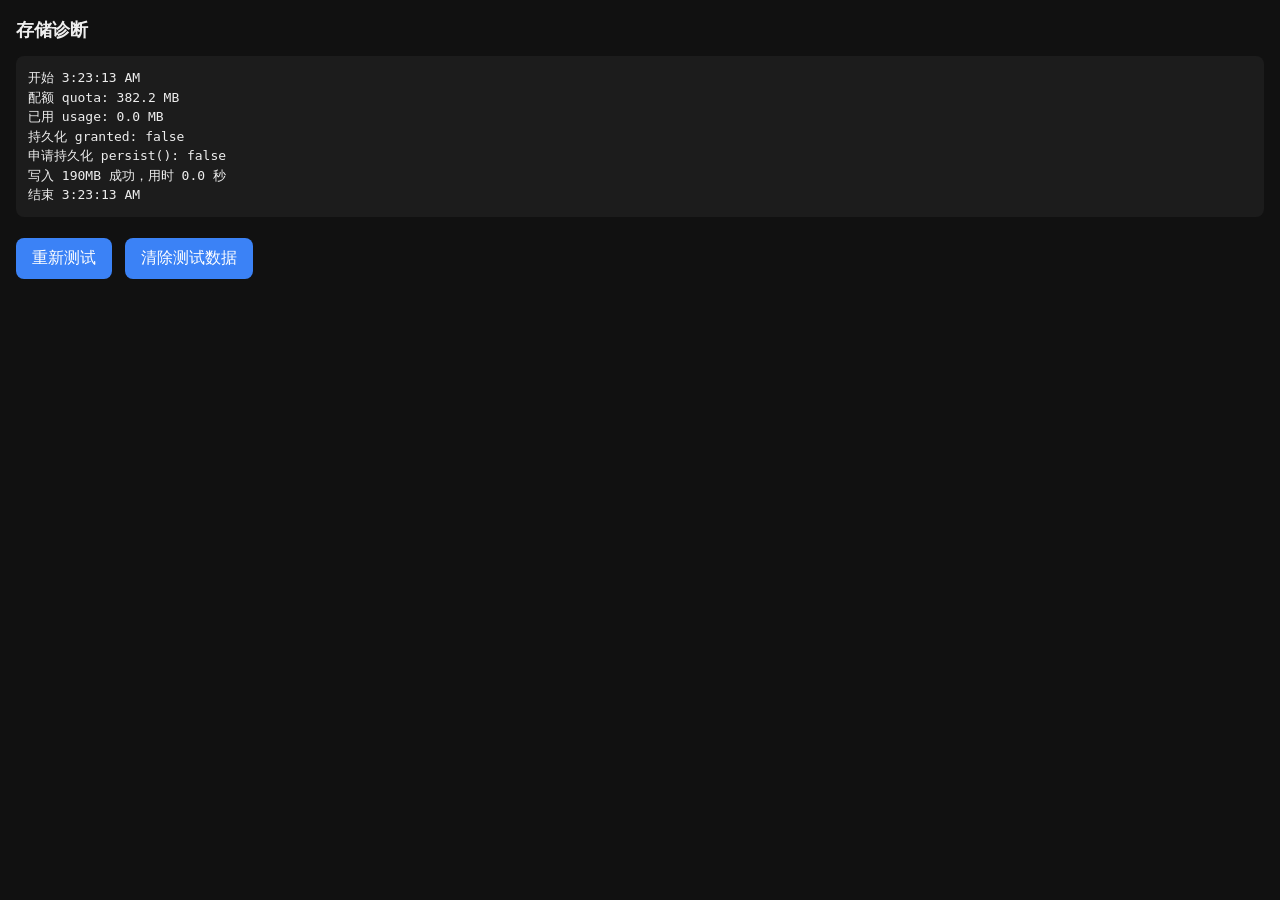
<file: diag.html>
<!doctype html>
<html lang="zh-CN">
<head>
<meta charset="utf-8">
<meta name="viewport" content="width=device-width,initial-scale=1">
<title>存储诊断</title>
<style>
body{font-family:system-ui,sans-serif;margin:16px;line-height:1.5;background:#111;color:#eee}
h1{font-size:18px}
pre{white-space:pre-wrap;word-break:break-all;background:#1c1c1c;padding:12px;border-radius:8px;font-size:13px}
button{font-size:16px;padding:10px 16px;margin:8px 8px 0 0;border-radius:8px;border:0;background:#3b82f6;color:#fff}
</style>
</head>
<body>
<h1>存储诊断</h1>
<pre id="out">检测中…</pre>
<button id="run">重新测试</button>
<button id="clear">清除测试数据</button>
<script>
const out = document.getElementById('out');
const log = (s) => { out.textContent += '\n' + s; };
async function test() {
  out.textContent = '开始 ' + new Date().toLocaleTimeString();
  try {
    const est = await navigator.storage.estimate();
    log('配额 quota: ' + (est.quota/1048576).toFixed(1) + ' MB');
    log('已用 usage: ' + (est.usage/1048576).toFixed(1) + ' MB');
    log('持久化 granted: ' + (navigator.storage.persisted ? await navigator.storage.persisted() : 'n/a'));
    if (navigator.storage.persist) {
      const p = await navigator.storage.persist();
      log('申请持久化 persist(): ' + p);
    }
  } catch (e) { log('estimate 失败: ' + e.message); }
  try {
    const db = await new Promise((res, rej) => {
      const r = indexedDB.open('diag', 1);
      r.onupgradeneeded = () => r.result.createObjectStore('blobs');
      r.onsuccess = () => res(r.result);
      r.onerror = () => rej(r.error);
    });
    const size = 190 * 1024 * 1024;
    const blob = new Blob([new Uint8Array(size)], { type: 'application/octet-stream' });
    const t0 = performance.now();
    await new Promise((res, rej) => {
      const tx = db.transaction('blobs', 'readwrite');
      tx.objectStore('blobs').put(blob, 'test190');
      tx.oncomplete = () => res();
      tx.onerror = () => rej(tx.error);
      tx.onabort = () => rej(tx.error || new Error('aborted'));
    });
    const dt = ((performance.now() - t0) / 1000).toFixed(1);
    log('写入 190MB 成功，用时 ' + dt + ' 秒');
  } catch (e) {
    log('写入 190MB 失败: ' + (e && e.name) + ' ' + (e && e.message));
  }
  log('结束 ' + new Date().toLocaleTimeString());
}
document.getElementById('run').onclick = test;
document.getElementById('clear').onclick = async () => {
  try { indexedDB.deleteDatabase('diag'); log('已删除测试库'); } catch (e) { log('删除失败: ' + e.message); }
};
test();
</script>
</body>
</html>
</file>
<file: static/css/main.05239160.css>
.trigger-_94788{display:contents}.tooltip-_94788{z-index:2000;box-sizing:border-box;background-color:var(--dsw-alias-tooltip-bg);max-width:calc(100vw - 28px);color:var(--dsw-static-neutral-bluish-00);pointer-events:none;border-radius:10px;padding:4px 8px;font-size:12px;line-height:1.5;position:fixed}[data-ds-dark-theme] .tooltip-_94788{color:var(--dsw-alias-label-primary);box-shadow:0 6px 16px rgba(0,0,0,.08),0 3px 6px -4px rgba(0,0,0,.12),0 9px 28px 8px rgba(0,0,0,.05)}.button-_7c3cd{cursor:pointer;transition:background-color var(--ds-transition-duration) var(--ds-ease-in-out);background-color:transparent;border:none;border-radius:50%;outline:none;flex-shrink:0;justify-content:center;align-items:center;padding:0;font-size:16px;display:inline-flex}.button-_7c3cd:active:not(:disabled){background-color:var(--dsw-alias-interactive-bg-hover)}@media (hover:hover){.button-_7c3cd:hover:not(:disabled){background-color:var(--dsw-alias-interactive-bg-hover)}}.button-_7c3cd:focus-visible{box-shadow:0 0 0 2px var(--dsw-alias-button-primary-fill)}.button-_7c3cd:disabled{cursor:not-allowed;color:var(--dsw-alias-label-caption)}.xs-_7c3cd{width:var(--ds-control-height-xs);height:var(--ds-control-height-xs)}.m-_7c3cd{width:34px;height:34px}.xl-_7c3cd{width:var(--ds-control-height-xl);height:var(--ds-control-height-xl)}.tertiary-_7c3cd{color:var(--dsw-alias-label-tertiary)}.primary-_7c3cd{color:var(--dsw-alias-label-primary)}@keyframes overlayFadeIn-_83af2{0%{opacity:0}to{opacity:1}}@keyframes contentSlideUp-_83af2{0%{opacity:0;transform:translateY(24px)scale(.98)}to{opacity:1;transform:translateY(0)scale(1)}}.overlay-_83af2{--overlay-opacity:.36;z-index:1000;background-color:rgba(0, 0, 0, var(--overlay-opacity));-webkit-backdrop-filter:blur(2px);backdrop-filter:blur(2px);justify-content:center;align-items:center;animation:.2s both overlayFadeIn-_83af2;display:flex;position:fixed;top:0;bottom:0;left:0;right:0}[data-ds-dark-theme] .overlay-_83af2{--overlay-opacity:.6}.content-_83af2{box-sizing:border-box;width:380px;max-width:calc(100vw - 32px);color:var(--dsw-alias-label-primary);background-color:var(--dsw-alias-bg-layer-2);box-shadow:inset 0 0 0 1px var(--dsw-alias-border-inverted), 0 0 1px 0 rgba(0,0,0,.2), 0 0 4px 0 rgba(0,0,0,.02), 0 12px 32px 0 rgba(0,0,0,.08);border-radius:24px;flex-direction:column;padding:22px 24px;font-size:14px;line-height:22px;animation:.28s cubic-bezier(.22,.61,.36,1) both contentSlideUp-_83af2;display:flex}.header-_83af2{margin-bottom:var(--modal-header-gap,12px);justify-content:space-between;align-items:center;gap:8px;display:flex}.title-_83af2{font-size:16px;font-weight:500;line-height:24px}.close-_83af2{margin-right:-10px}.close-_83af2 svg{width:14px;height:14px}.main-_83af2{color:var(--dsw-alias-label-secondary)}.footer-_83af2{justify-content:flex-end;gap:8px;margin-top:20px;display:flex}.logo-cc04e9{background-color:var(--dsw-alias-markdown-citation);border-radius:50%;display:inline-flex;overflow:hidden}.img-cc04e9{object-fit:cover;width:100%;height:100%}.placeholder-cc04e9{background-color:var(--dsw-alias-markdown-citation);justify-content:center;align-items:center;width:100%;height:100%;display:flex}.fallback-cc04e9{color:var(--dsw-alias-label-tertiary)}.fallback-cc04e9 svg{width:70%;height:70%}.group-cc04e9{-webkit-user-select:none;-moz-user-select:none;-ms-user-select:none;user-select:none;margin-left:6px;display:inline-flex}.thumbnail-cc04e9{width:16px;height:16px;box-shadow:0 0 0 1px var(--search-row-site-logo-color,var(--dsw-alias-bg-base)), 0 0 0 1px var(--dsw-alias-bg-base);flex-shrink:0;margin-left:-4px;transition:box-shadow .2s}.thumbnail-cc04e9:first-of-type{margin-left:0}.anchor-a38882{text-decoration:none}.card-a38882{cursor:pointer;flex-direction:column;display:flex}.meta-a38882{padding-top:var(--search-view-card-meta-padding-top,0);font:var(--search-view-card-meta-font,500 12px/17px var(--dsw-font-family));align-items:center;gap:6px;display:flex}.siteIcon-a38882{flex-shrink:0;width:18px;height:18px}.siteName-a38882{text-overflow:ellipsis;white-space:nowrap;color:var(--search-view-card-secondary-color,var(--dsw-alias-label-secondary));overflow:hidden}.divider-a38882{background-color:var(--dsw-alias-border-l3);width:1px;height:12px;margin:0 3px}.date-a38882{color:var(--search-view-card-secondary-color,var(--dsw-alias-label-secondary));flex-shrink:0;font-weight:400}.title-a38882{font:var(--search-view-card-title-font,500 16px/25px var(--dsw-font-family));color:var(--dsw-alias-label-primary);line-clamp:2;-webkit-line-clamp:2;-webkit-box-orient:vertical;margin-top:6px;display:-webkit-box;overflow:hidden}.snippet-a38882{color:var(--search-view-card-secondary-color,var(--dsw-alias-label-secondary));line-clamp:2;-webkit-line-clamp:2;-webkit-box-orient:vertical;margin-top:6px;font-size:13px;line-height:20px;display:-webkit-box;overflow:hidden}.panel-_5cf57{box-sizing:border-box;border-left:1px solid var(--dsw-alias-border-l2);width:calc(50vw - 4rem);max-width:390px;height:100%;color:var(--dsw-alias-label-primary);background:var(--dsw-alias-bg-base);flex-direction:column;flex-shrink:0;display:flex}.header-_5cf57{box-sizing:border-box;border-bottom:1px solid var(--dsw-alias-border-l2);flex-shrink:0;align-items:center;height:60px;padding:0 14px 0 20px;display:flex}.title-_5cf57{text-overflow:ellipsis;white-space:nowrap;flex:1;font-size:14px;font-weight:500;line-height:22px;overflow:hidden}.content-_5cf57{--search-view-card-meta-font:var(--dsw-font-xs-13);--search-view-card-meta-padding-top:2px;--search-view-card-secondary-color:var(--dsw-alias-label-tertiary);--search-view-card-title-font:500 14px/22px var(--dsw-font-family);scrollbar-color:var(--scroll-color) transparent;flex:1;min-height:0;padding:8px;overflow-y:auto}.item-_5cf57{transition:background-color var(--ds-transition-duration) var(--ds-ease-in-out);border-radius:12px;margin-bottom:6px;padding:12px}.item-_5cf57:hover{background:var(--dsw-alias-interactive-bg-hover)}@media not all and (min-width:768px){.panel-_5cf57{z-index:700;border-left:none;width:auto;max-width:none;position:fixed;top:0;bottom:0;left:0;right:0}}.mask-_4f2ab{z-index:1000;cursor:copy;pointer-events:none;-webkit-backdrop-filter:blur(10px);backdrop-filter:blur(10px);background-color:rgba(255,255,255,.7);justify-content:center;align-items:center;display:flex;position:fixed;top:0;bottom:0;left:0;right:0}[data-ds-dark-theme] .mask-_4f2ab{background-color:rgba(39,39,48,.7)}.wrap-_4f2ab{box-sizing:border-box;width:100%;color:var(--dsw-alias-label-primary);text-align:center;flex-direction:column;align-items:center;margin-top:-3%;padding:0 40px;display:flex}.title-_4f2ab{margin-top:16px;font-size:20px;line-height:28px}.desc-_4f2ab{color:var(--dsw-alias-label-tertiary);margin-top:16px;font-size:14px;line-height:22px}.card-_282ec{box-sizing:border-box;border:1px solid var(--dsw-alias-border-l2);background-color:var(--dsw-specific-input-major);cursor:default;border-radius:16px;flex-shrink:0;align-items:center;width:240px;min-height:64px;padding:0 12px 0 14px;transition:background-color .2s ease-in-out;display:flex;position:relative}.card-_282ec:hover .remove-_282ec{opacity:1}.clickable-_282ec{cursor:pointer}.clickable-_282ec:hover{background-color:var(--dsw-alias-interactive-bg-hover)}.editable-_282ec{padding-right:24px}.failed-_282ec{border-color:var(--dsw-alias-state-error-primary)}.failed-_282ec .subCaption-_282ec{color:var(--dsw-alias-state-error-primary)}.icon-_282ec{width:28px;height:28px;color:var(--dsw-alias-label-tertiary);flex-shrink:0;justify-content:center;align-items:center;margin-right:10px;display:flex}.retry-_282ec svg{width:18px;height:18px;color:var(--dsw-alias-label-secondary)}.spinner-_282ec{box-sizing:border-box;border:2px solid var(--dsw-alias-border-l2);border-top-color:var(--dsw-alias-label-tertiary);border-radius:50%;width:16px;height:16px;animation:.8s linear infinite spin-_282ec}@keyframes spin-_282ec{to{transform:rotate(360deg)}}.content-_282ec{-webkit-user-select:none;-moz-user-select:none;-ms-user-select:none;user-select:none;flex:1;min-width:0;padding:10px 0}.caption-_282ec{white-space:nowrap;text-overflow:ellipsis;color:var(--dsw-alias-label-primary);font-size:14px;font-weight:400;line-height:22px;overflow:hidden}.subCaption-_282ec{white-space:nowrap;text-overflow:ellipsis;color:var(--dsw-alias-label-tertiary);font-size:12px;line-height:18px;overflow:hidden}.remove-_282ec{width:18px;height:18px;color:var(--dsw-alias-label-primary-inverted);background-color:var(--dsw-alias-button-contrast-fill);cursor:pointer;opacity:0;border:none;border-radius:50%;justify-content:center;align-items:center;padding:0;transition:opacity .2s ease-in-out;display:flex;position:absolute;top:4px;right:4px}.invalidRemove-_282ec{opacity:1;color:var(--dsw-alias-label-primary-foreground);background-color:var(--dsw-alias-state-error-primary)}.wrapper-ed6f47{--line-height:24px;--input-padding-top:12px;box-sizing:border-box;cursor:text;width:100%;font-size:16px;line-height:var(--line-height);border:1px solid var(--dsw-alias-border-l2-darkmode-thin);background:var(--dsw-specific-input-major);border-radius:24px;flex-direction:column;display:flex;overflow:hidden}.session-ed6f47{box-shadow:0 4px 10px rgba(0,0,0,.02),0 2px 4px rgba(0,0,0,.04)}.home-ed6f47{box-shadow:0 4px 12px rgba(0,0,0,.02),0 2px 2px rgba(72,104,178,.01),0 30px 60px rgba(72,104,178,.03)}[data-ds-dark-theme] .home-ed6f47{box-shadow:none}.attachments-ed6f47{cursor:default;align-items:flex-end;gap:10px;padding:12px 12px 0;display:flex;overflow-x:auto}.attachment-ed6f47{box-sizing:border-box;border:1px solid var(--dsw-alias-border-l2);background-color:var(--dsw-alias-bg-skeleton);border-radius:16px;flex-shrink:0;width:64px;height:64px;position:relative;overflow:hidden}.attachment-ed6f47 img{object-fit:cover;width:100%;height:100%;display:block}.attachment-ed6f47:hover .remove-ed6f47{opacity:1}.uploading-ed6f47{background-color:rgba(0,0,0,.3);position:absolute;top:0;bottom:0;left:0;right:0}.uploading-ed6f47:after{content:"";border:2px solid rgba(255,255,255,.4);border-top-color:#fff;border-radius:50%;width:16px;height:16px;margin:-10px 0 0 -10px;animation:.8s linear infinite spin-ed6f47;position:absolute;top:50%;left:50%}@keyframes spin-ed6f47{to{transform:rotate(360deg)}}.attachmentFailed-ed6f47{border-color:var(--dsw-alias-state-error-primary)}.failed-ed6f47{cursor:pointer;color:var(--dsw-static-neutral-bluish-00);background-color:rgba(0,0,0,.48);border:none;flex-direction:column;justify-content:center;align-items:center;padding:0 3px;display:flex;position:absolute;top:0;bottom:0;left:0;right:0}.failed-ed6f47 svg{width:18px;height:18px}.failedStatic-ed6f47{cursor:default;background-color:rgba(0,0,0,.24);justify-content:flex-end;padding-bottom:7px}.failedReason-ed6f47{text-align:center;word-break:break-word;-webkit-line-clamp:2;-webkit-box-orient:vertical;max-width:100%;margin-top:2px;font-size:11px;font-weight:500;line-height:14px;display:-webkit-box;overflow:hidden}.remove-ed6f47{z-index:1;width:18px;height:18px;color:var(--dsw-alias-label-primary-inverted);background-color:var(--dsw-alias-button-contrast-fill);-webkit-filter:drop-shadow(0 0 .5px rgba(0,0,0,.2));filter:drop-shadow(0 0 .5px rgba(0,0,0,.2));cursor:pointer;opacity:0;transition:opacity var(--ds-transition-duration) var(--ds-ease-in-out);border:none;border-radius:50%;justify-content:center;align-items:center;padding:0;display:flex;position:absolute;top:4px;right:4px}.invalidRemove-ed6f47{opacity:1;color:var(--dsw-alias-label-primary-foreground);background-color:var(--dsw-alias-state-error-primary)}.textareaWrapper-ed6f47{width:100%;position:relative}.textarea-ed6f47,.mirror-ed6f47{box-sizing:border-box;width:100%;min-height:calc(var(--line-height) * 2 + var(--input-padding-top));padding:var(--input-padding-top) 12px 0 16px;font:inherit;line-height:inherit;font-variant-ligatures:no-contextual;word-break:break-word;white-space:pre-wrap;border:none;margin:0;display:block;overflow:auto}.textarea-ed6f47{resize:none;overscroll-behavior:contain;height:100%;color:var(--dsw-alias-label-primary);caret-color:var(--dsw-alias-brand-text);background-color:transparent;outline:none;position:absolute}.textarea-ed6f47::-webkit-input-placeholder{color:var(--dsw-alias-label-caption);-webkit-user-select:none;-moz-user-select:none;-ms-user-select:none;user-select:none}.textarea-ed6f47::-ms-input-placeholder{color:var(--dsw-alias-label-caption);-webkit-user-select:none;-moz-user-select:none;-ms-user-select:none;user-select:none}.textarea-ed6f47::placeholder{color:var(--dsw-alias-label-caption);-webkit-user-select:none;-moz-user-select:none;-ms-user-select:none;user-select:none}.textareaHidden-ed6f47{visibility:hidden}@media not all and (min-width:440px){.textarea-ed6f47,.mirror-ed6f47{min-height:calc(var(--line-height) * 1.25 + var(--input-padding-top))}}.mirror-ed6f47{visibility:hidden;pointer-events:none;max-height:336px}@media not all and (min-width:768px){.wrapper-ed6f47{max-height:calc(var(--app-viewport-height,100dvh) - 120px);flex-shrink:0}.textareaWrapper-ed6f47{min-height:0}.attachments-ed6f47,.functionRow-ed6f47{flex-shrink:0}}.functionRow-ed6f47{align-items:center;gap:8px;margin-top:4px;padding:12px;display:flex}.toggles-ed6f47{scrollbar-width:none;flex:1;align-items:center;gap:8px;min-width:0;display:flex;overflow-x:auto}.toggles-ed6f47::-webkit-scrollbar{display:none}.toggle-ed6f47{border:1px solid var(--dsw-alias-border-l2);height:34px;color:var(--dsw-alias-label-primary);font:inherit;white-space:nowrap;cursor:pointer;-webkit-user-select:none;-moz-user-select:none;-ms-user-select:none;user-select:none;background-color:transparent;border-radius:18px;flex-shrink:0;justify-content:center;align-items:center;gap:4px;padding:0 12px;font-size:13px;font-weight:500;line-height:20px;transition-property:border,background;transition-duration:.2s;display:inline-flex}.toggle-ed6f47:hover:not(:disabled){background-color:var(--dsw-alias-interactive-bg-hover)}.toggle-ed6f47:disabled{opacity:.4;cursor:not-allowed}.toggle-ed6f47.selected-ed6f47{background-color:var(--dsw-alias-button-ghost-active-fill);color:var(--dsw-alias-brand-text);border-color:var(--dsw-alias-button-ghost-active-border)}.toggle-ed6f47.selected-ed6f47:hover{background-color:var(--dsw-alias-button-ghost-active-hover)}.right-ed6f47{flex-shrink:0;align-items:center;gap:4px;margin-left:auto;display:flex}.sendButton-ed6f47{background:var(--dsw-alias-button-primary-fill);width:34px;height:34px;color:var(--dsw-static-neutral-bluish-00);cursor:pointer;border:none;border-radius:50%;flex-shrink:0;justify-content:center;align-items:center;margin-left:6px;padding:0;transition:background .2s;display:flex}.sendButton-ed6f47:not(.disabled-ed6f47):hover{background:var(--dsw-alias-button-primary-hover)}.sendButton-ed6f47.disabled-ed6f47{opacity:.4;cursor:not-allowed}@media not all and (min-width:768px){.functionRow-ed6f47{gap:6px;padding:10px 8px}.toggles-ed6f47{gap:5px}.toggle-ed6f47{border-radius:16px;gap:3px;height:32px;padding:0 7px;font-size:12px}}.timer-_1bdad{color:var(--dsw-alias-label-caption);font-variant-numeric:tabular-nums;white-space:nowrap;flex-shrink:0;align-items:center;font-size:12px;line-height:17px;display:inline-flex}@media not all and (min-width:768px){.timer-_1bdad{display:none}}.button-_1bdad{width:34px;height:34px;color:var(--dsw-alias-label-primary);cursor:pointer;transition:background-color var(--ds-transition-duration) var(--ds-ease-in-out);background-color:transparent;border:none;border-radius:50%;outline:none;flex-shrink:0;justify-content:center;align-items:center;padding:0;display:inline-flex}.button-_1bdad:active:not(.recording-_1bdad):not(.disabled-_1bdad){background-color:var(--dsw-alias-interactive-bg-hover)}@media (hover:hover){.button-_1bdad:hover:not(.recording-_1bdad):not(.disabled-_1bdad){background-color:var(--dsw-alias-interactive-bg-hover)}}.button-_1bdad:focus-visible{box-shadow:0 0 0 2px var(--dsw-alias-button-primary-fill)}.disabled-_1bdad{color:var(--dsw-alias-label-caption);cursor:not-allowed}.active-_1bdad{justify-content:center;align-items:center;width:26px;height:26px;display:flex;position:relative}.halo-_1bdad{background-color:var(--dsw-alias-brand-primary);opacity:.2;border-radius:50%;animation:.15s ease-out both haloEnter-_1bdad,1.8s ease-in-out .15s infinite haloBreath-_1bdad;position:absolute;top:0;bottom:0;left:0;right:0}.core-_1bdad{background-color:var(--dsw-alias-brand-primary);opacity:.75;border-radius:50%;animation:.2s ease-out .14s both coreEnter-_1bdad;position:absolute;top:2px;bottom:2px;left:2px;right:2px}.outline-_1bdad{color:var(--dsw-alias-brand-primary);animation:.12s ease-out .14s both fadeOut-_1bdad;display:flex;position:absolute}.glyph-_1bdad{color:var(--dsw-static-neutral-bluish-00);animation:.1s ease-out .26s both fadeIn-_1bdad;display:flex;position:relative}@keyframes haloEnter-_1bdad{0%{opacity:0;transform:scale(.6)}to{opacity:.2;transform:scale(1)}}@keyframes haloBreath-_1bdad{0%,to{scale:1}50%{scale:1.1}}@keyframes coreEnter-_1bdad{0%{opacity:0;transform:scale(.6)}to{opacity:.75;transform:scale(1)}}@keyframes fadeOut-_1bdad{to{opacity:0}}@keyframes fadeIn-_1bdad{0%{opacity:0}}@media (prefers-reduced-motion:reduce){.halo-_1bdad,.core-_1bdad,.glyph-_1bdad{animation:none}.outline-_1bdad{display:none}.halo-_1bdad{scale:none}}.loading-_1bdad{box-sizing:border-box;border:1.5px solid var(--dsw-alias-border-l2);border-top-color:var(--dsw-alias-label-tertiary);border-radius:50%;width:14px;height:14px;animation:.8s linear infinite spin-_1bdad}@keyframes spin-_1bdad{to{transform:rotate(360deg)}}.spectrum-_62476{opacity:.7;pointer-events:none;justify-content:center;align-items:center;gap:3px;height:36px;display:flex;position:absolute;top:calc(50% + 8px);left:16px;right:12px;translate:0 -50%}.bar-_62476{background-color:var(--dsw-alias-button-info-hover,#679efe);transform-origin:50%;will-change:transform;border-radius:1px;flex-shrink:0;width:2px;height:5px}.button-_074b8{box-sizing:border-box;min-width:72px;font:inherit;cursor:pointer;white-space:nowrap;-webkit-user-select:none;-moz-user-select:none;-ms-user-select:none;user-select:none;transition:background-color var(--ds-transition-duration) var(--ds-ease-in-out), opacity var(--ds-transition-duration) var(--ds-ease-in-out);border:1px solid transparent;border-radius:4096px;outline:none;justify-content:center;align-items:center;padding:0 14px;font-size:14px;font-weight:500;line-height:22px;display:inline-flex}.button-_074b8:focus-visible{box-shadow:0 0 0 2px var(--dsw-alias-button-primary-fill)}.button-_074b8:disabled{opacity:.45;cursor:not-allowed}.l-_074b8{height:var(--ds-control-height-l)}.m-_074b8{height:var(--ds-control-height-m);gap:4px}.m-_074b8 svg{width:14px;height:14px}.s-_074b8{height:var(--ds-control-height-s);min-width:58px}.block-_074b8{width:100%}.primary-_074b8{color:var(--dsw-alias-label-primary-foreground);background-color:var(--dsw-alias-button-primary-fill)}.primary-_074b8:hover:not(:disabled){background-color:var(--dsw-alias-button-primary-hover)}.outlined-_074b8{color:var(--dsw-alias-label-primary);border-color:var(--dsw-alias-border-l2);background-color:transparent;font-weight:400}.outlined-_074b8:hover:not(:disabled){background-color:var(--dsw-alias-interactive-bg-hover)}.danger-_074b8{color:var(--dsw-static-neutral-bluish-00);background-color:var(--dsw-alias-state-error-primary)}.danger-_074b8:hover:not(:disabled){background-color:var(--dsw-alias-state-error-secondary)}.dangerOutlined-_074b8{color:var(--dsw-alias-state-error-primary);border-color:var(--dsw-alias-state-error-primary);background-color:transparent;font-weight:400}.dangerOutlined-_074b8:hover:not(:disabled){background-color:var(--dsw-alias-interactive-bg-hover-danger)}.dangerOutlined-_074b8:focus-visible{box-shadow:0 0 0 2px var(--dsw-alias-state-error-primary)}.card-bab5a2{z-index:950;box-sizing:border-box;border:1px solid var(--dsw-alias-border-inverted);background:var(--dsw-specific-menu);max-width:355px;box-shadow:var(--dsw-shadow-lv3);border-radius:12px;padding:16px;position:fixed}.container-_094a5{justify-content:space-between;align-items:center;width:100%;padding:6px;display:flex}.name-_094a5{color:var(--dsw-alias-label-primary);font-family:var(--ds-font-family-code);margin-left:8px;font-size:12px;line-height:18px}.button-_094a5{height:28px;color:var(--dsw-alias-label-secondary);font:inherit;cursor:pointer;-webkit-user-select:none;-moz-user-select:none;-ms-user-select:none;user-select:none;background:0 0;border:none;border-radius:8px;align-items:center;gap:3px;padding:0 10px;font-size:13px;line-height:20px;display:inline-flex}.button-_094a5:active{background-color:var(--dsw-alias-interactive-bg-hover)}@media (hover:hover){.button-_094a5:hover{background-color:var(--dsw-alias-interactive-bg-hover)}}.button-_094a5 svg{width:14px;height:14px}.ds-markdown{font:var(--dsw-font-markdown-base);color:var(--dsw-alias-label-primary)}.ds-markdown strong{font-weight:600}.ds-markdown img{max-width:100%}.ds-markdown h1{font:var(--dsw-font-markdown-h1)}.ds-markdown h2{font:var(--dsw-font-markdown-h2)}.ds-markdown h3{font:var(--dsw-font-markdown-h3)}.ds-markdown h4{font:var(--dsw-font-markdown-h4)}.ds-markdown h5,.ds-markdown h6{font:var(--dsw-font-markdown-base-strong)}.ds-markdown h1 strong,.ds-markdown h2 strong,.ds-markdown h3 strong,.ds-markdown h4 strong,.ds-markdown h5 strong,.ds-markdown h6 strong{font-weight:inherit}.ds-markdown h1,.ds-markdown h2,.ds-markdown h3{margin:32px 0 16px}.ds-markdown h4,.ds-markdown h5,.ds-markdown h6,.ds-markdown .ds-markdown-paragraph{margin:16px 0}.ds-markdown h4+ul,.ds-markdown h5+ul,.ds-markdown h6+ul,.ds-markdown h4+ol,.ds-markdown h5+ol,.ds-markdown h6+ol{margin-top:8px}:is(.ds-markdown h4:has(+ul),.ds-markdown h5:has(+ul),.ds-markdown h6:has(+ul),.ds-markdown h4:has(+ol),.ds-markdown h5:has(+ol),.ds-markdown h6:has(+ol)){margin-bottom:8px}.ds-markdown a:not(.ds-a){color:var(--dsw-alias-brand-text);transition:box-shadow var(--ds-transition-duration) var(--ds-ease-in-out);border:2px solid rgba(255,255,255,0);border-width:2px 3px;margin-left:-3px;margin-right:-3px;text-decoration:none;position:relative}.ds-markdown a:not(.ds-a):hover,.ds-markdown a:not(.ds-a) :focus{-webkit-text-decoration:underline var(--dsw-alias-brand-text);-webkit-text-decoration:underline var(--dsw-alias-brand-text);text-decoration:underline var(--dsw-alias-brand-text);outline:none}.ds-markdown a:not(.ds-a):focus-visible{box-shadow:0 0 0 2px var(--dsw-alias-brand-text)}.ds-markdown li>ul,.ds-markdown li>ol{margin-top:4px}.ds-markdown ul,.ds-markdown ol{margin:16px 0;padding-left:18px}.ds-markdown li:not(:first-child){margin-top:6px}.ds-markdown li::marker{color:var(--dsw-alias-label-secondary);line-height:28px}.ds-markdown ul>.ds-markdown-task-list-item{list-style:none}.ds-markdown ul>.ds-markdown-task-list-item>.ds-markdown-task-checkbox{margin-left:-18px}.ds-markdown .ds-markdown-task-list-item>.ds-markdown-task-checkbox{color:var(--dsw-alias-label-secondary)}.ds-markdown .ds-markdown-task-list-item>.ds-markdown-task-checkbox+.ds-markdown-paragraph{display:inline}.ds-markdown ul ol,.ds-markdown ol ol{padding-left:0;list-style-position:inside}:is(.ds-markdown ul ol,.ds-markdown ol ol) li p{display:inline}.ds-markdown hr{background:var(--dsw-alias-border-l2);border:none;height:1px;margin:32px 0;display:block}.ds-markdown blockquote{border-left:2px solid var(--dsw-alias-label-caption);margin:16px 0 0;padding-left:14px}.ds-markdown table{border-collapse:collapse;width:-webkit-max-content;width:-moz-max-content;width:max-content;max-width:-webkit-max-content;max-width:-moz-max-content;max-width:max-content}.ds-markdown th{border-bottom:1px solid var(--dsw-alias-border-l3);font:var(--dsw-font-markdown-table-head);border-top:none;min-width:100px;max-width:min(30vw,320px);padding:10px 16px}.ds-markdown th:not(:-webkit-any(:lang(ae),:lang(ar),:lang(arc),:lang(bcc),:lang(bqi),:lang(ckb),:lang(dv),:lang(fa),:lang(glk),:lang(he),:lang(ku),:lang(mzn),:lang(nqo),:lang(pnb),:lang(ps),:lang(sd),:lang(ug),:lang(ur),:lang(yi))){text-align:left}.ds-markdown th:not(:-moz-any(:lang(ae),:lang(ar),:lang(arc),:lang(bcc),:lang(bqi),:lang(ckb),:lang(dv),:lang(fa),:lang(glk),:lang(he),:lang(ku),:lang(mzn),:lang(nqo),:lang(pnb),:lang(ps),:lang(sd),:lang(ug),:lang(ur),:lang(yi))){text-align:left}.ds-markdown th:not(:is(:lang(ae),:lang(ar),:lang(arc),:lang(bcc),:lang(bqi),:lang(ckb),:lang(dv),:lang(fa),:lang(glk),:lang(he),:lang(ku),:lang(mzn),:lang(nqo),:lang(pnb),:lang(ps),:lang(sd),:lang(ug),:lang(ur),:lang(yi))){text-align:left}.ds-markdown th:-webkit-any(:lang(ae),:lang(ar),:lang(arc),:lang(bcc),:lang(bqi),:lang(ckb),:lang(dv),:lang(fa),:lang(glk),:lang(he),:lang(ku),:lang(mzn),:lang(nqo),:lang(pnb),:lang(ps),:lang(sd),:lang(ug),:lang(ur),:lang(yi)){text-align:right}.ds-markdown th:-moz-any(:lang(ae),:lang(ar),:lang(arc),:lang(bcc),:lang(bqi),:lang(ckb),:lang(dv),:lang(fa),:lang(glk),:lang(he),:lang(ku),:lang(mzn),:lang(nqo),:lang(pnb),:lang(ps),:lang(sd),:lang(ug),:lang(ur),:lang(yi)){text-align:right}.ds-markdown th:is(:lang(ae),:lang(ar),:lang(arc),:lang(bcc),:lang(bqi),:lang(ckb),:lang(dv),:lang(fa),:lang(glk),:lang(he),:lang(ku),:lang(mzn),:lang(nqo),:lang(pnb),:lang(ps),:lang(sd),:lang(ug),:lang(ur),:lang(yi)){text-align:right}.ds-markdown th:first-child{padding-left:0}.ds-markdown td{border-bottom:1px solid var(--dsw-alias-border-l2);font:var(--dsw-font-markdown-table);min-width:100px;max-width:min(30vw,320px);padding:10px 16px}.ds-markdown td:first-child{padding-left:0}.ds-markdown td:last-child{padding-right:0}.ds-markdown pre{font-family:var(--ds-font-family-code);margin:16px 0;overflow:auto}.ds-markdown code{box-sizing:border-box;font:var(--dsw-font-markdown-code);font-family:var(--ds-font-family-code);font-size:inherit;line-height:inherit;color:var(--dsw-alias-label-secondary);white-space:normal;word-break:break-word;background:0 0;border:0;border-radius:0;padding:0;font-weight:400;display:inline}:is(.ds-markdown h1,.ds-markdown h2,.ds-markdown h3,.ds-markdown h4,.ds-markdown h5,.ds-markdown h6) code{font:inherit;font-family:var(--ds-font-family-code)}.ds-markdown table code{font-size:13px}.ds-markdown-math.katex-display{text-align:center;max-width:100%;padding:4px;display:block;overflow-x:auto;overflow-y:hidden}.ds-markdown>* .ds-markdown-math{margin:16px 0}.ds-markdown>* .ds-markdown-math:first-child{margin-top:0}.ds-markdown>* .ds-markdown-math:last-child{margin-bottom:0}.ds-markdown li>.ds-markdown-paragraph{margin:8px 0}.ds-markdown li>:first-child{margin-top:0}.ds-markdown li>:last-child:not(.md-code-block){margin-bottom:0}.ds-markdown .ds-markdown-paragraph:first-child{margin-top:0!important}.ds-markdown .ds-markdown-paragraph:last-child{margin-bottom:0!important}.ds-markdown>:first-child{margin-top:0!important}.ds-markdown>:last-child{margin-bottom:0!important}.ds-markdown-html{font-family:var(--ds-font-family-code)}.ds-markdown-cite{font-variant:tabular-nums;min-width:14px;height:14px;box-shadow:inset 0 0 0 .5px var(--dsw-alias-border-l1);box-sizing:border-box;-webkit-user-select:none;-moz-user-select:none;-ms-user-select:none;user-select:none;white-space:nowrap;background:var(--dsw-alias-markdown-placeholder);font:500 9px/14px var(--ds-font-family-code);color:var(--dsw-alias-label-tertiary);cursor:pointer;border-radius:6px 6px 6px 0;flex-shrink:0;justify-content:center;align-items:center;margin:0 2px;padding:0 4px;display:inline-flex;position:relative;top:-5px}.ds-markdown-cite+.ds-markdown-cite{margin-left:0}.ds-markdown-cite:hover{background:var(--dsw-alias-markdown-citation)}.ds-markdown .md-code-block{margin:16px 0}.md-code-block{--dsl-code-block-banner-background-color:var(--dsw-alias-markdown-code-block-banner);--dsl-code-block-border-radius:12px;--dsl-code-block-banner-font:var(--dsw-font-xs-13);--dsl-code-block-content-font:var(--dsw-font-markdown-code-block);color:var(--dsw-alias-label-primary);background:var(--dsw-alias-markdown-code-block);border-radius:var(--dsl-code-block-border-radius)}.md-code-block:not(:last-child){margin-bottom:11px}.md-code-block-banner{background:var(--dsl-code-block-banner-background-color);font:var(--dsl-code-block-banner-font);border-top-left-radius:var(--dsl-code-block-border-radius);border-top-right-radius:var(--dsl-code-block-border-radius);border-bottom:1px solid var(--dsw-alias-border-l2);justify-content:space-between;display:flex}.md-code-block>pre{font:var(--dsl-code-block-content-font);white-space:pre-wrap;word-break:break-all;color:var(--dsw-alias-label-secondary);padding:16px;margin:0!important}.markdown-table-wrapper{overflow-x:auto}.md-code-block-switch{gap:4px;display:flex}.md-code-block-switch [aria-pressed=true]{background:var(--dsw-alias-markdown-code-block);color:var(--dsw-alias-label-primary)}.md-mermaid-diagram{text-align:center;padding:16px;overflow:auto}.md-mermaid-diagram>svg{max-width:100%;height:auto;margin:0 auto;display:block}.md-mermaid-status{min-height:160px;color:var(--dsw-alias-label-secondary);justify-content:center;align-items:center;padding:16px;font-size:14px;display:flex}body.dark .md-code-block .token.comment,body.dark .md-code-block .token.prolog,body.dark .md-code-block .token.doctype,body.dark .md-code-block .token.cdata{color:#8da1b9}body.dark .md-code-block .token.punctuation{color:#e3eaf2}body.dark .md-code-block .token.delimiter.important,body.dark .md-code-block .token.selector .parent,body.dark .md-code-block .token.tag,body.dark .md-code-block .token.tag .token.punctuation{color:#6cc}body.dark .md-code-block .token.attr-name,body.dark .md-code-block .token.boolean,body.dark .md-code-block .token.boolean.important,body.dark .md-code-block .token.number,body.dark .md-code-block .token.constant,body.dark .md-code-block .token.selector .token.attribute{color:#e6d37a}body.dark .md-code-block .token.class-name,body.dark .md-code-block .token.key,body.dark .md-code-block .token.parameter,body.dark .md-code-block .token.property,body.dark .md-code-block .token.property-access,body.dark .md-code-block .token.variable{color:#6cb8e6}body.dark .md-code-block .token.attr-value,body.dark .md-code-block .token.inserted,body.dark .md-code-block .token.color,body.dark .md-code-block .token.selector .token.value,body.dark .md-code-block .token.string,body.dark .md-code-block .token.string .token.url-link{color:#91d076}body.dark .md-code-block .token.builtin,body.dark .md-code-block .token.keyword-array,body.dark .md-code-block .token.package,body.dark .md-code-block .token.regex{color:#f4adf4}body.dark .md-code-block .token.function,body.dark .md-code-block .token.selector .token.class,body.dark .md-code-block .token.selector .token.id{color:#c699e3}body.dark .md-code-block .token.atrule .token.rule,body.dark .md-code-block .token.combinator,body.dark .md-code-block .token.keyword,body.dark .md-code-block .token.operator,body.dark .md-code-block .token.pseudo-class,body.dark .md-code-block .token.pseudo-element,body.dark .md-code-block .token.selector,body.dark .md-code-block .token.unit{color:#e9ae7e}body.dark .md-code-block .token.deleted,body.dark .md-code-block .token.important{color:#cd6660}body.dark .md-code-block .token.keyword-this,body.dark .md-code-block .token.this{color:#6cb8e6}body.dark .md-code-block .token.important,body.dark .md-code-block .token.keyword-this,body.dark .md-code-block .token.this,body.dark .md-code-block .token.bold{font-weight:700}body.dark .md-code-block .token.delimiter.important{font-weight:inherit}body.dark .md-code-block .token.italic{font-style:italic}body.dark .md-code-block .token.entity{cursor:help}body.dark .md-code-block .language-markdown .token.title,body.dark .md-code-block .language-markdown .token.title .token.punctuation{color:#6cb8e6;font-weight:700}body.dark .md-code-block .language-markdown .token.blockquote.punctuation{color:#f4adf4}body.dark .md-code-block .language-markdown .token.code{color:#6cc}body.dark .md-code-block .language-markdown .token.hr.punctuation{color:#6cb8e6}body.dark .md-code-block .language-markdown .token.url .token.content{color:#91d076}body.dark .md-code-block .language-markdown .token.url-link{color:#e6d37a}body.dark .md-code-block .language-markdown .token.list.punctuation{color:#f4adf4}body.dark .md-code-block .language-markdown .token.table-header,body.dark .md-code-block .language-json .token.operator{color:#e3eaf2}body.dark .md-code-block .language-scss .token.variable{color:#6cc}body.dark .md-code-block .token.token.tab:not(:empty):before,body.dark .md-code-block .token.token.cr:before,body.dark .md-code-block .token.token.lf:before,body.dark .md-code-block .token.token.space:before{color:#8da1b9}body.dark .md-code-block div.code-toolbar>.toolbar.toolbar>.toolbar-item>a,body.dark .md-code-block div.code-toolbar>.toolbar.toolbar>.toolbar-item>button{color:#111b27;background:#6cb8e6}body.dark .md-code-block div.code-toolbar>.toolbar.toolbar>.toolbar-item>a:hover,body.dark .md-code-block div.code-toolbar>.toolbar.toolbar>.toolbar-item>a:focus,body.dark .md-code-block div.code-toolbar>.toolbar.toolbar>.toolbar-item>button:hover,body.dark .md-code-block div.code-toolbar>.toolbar.toolbar>.toolbar-item>button:focus{color:#111b27;background:rgba(108,184,230,.855);text-decoration:none}body.dark .md-code-block div.code-toolbar>.toolbar.toolbar>.toolbar-item>span,body.dark .md-code-block div.code-toolbar>.toolbar.toolbar>.toolbar-item>span:hover,body.dark .md-code-block div.code-toolbar>.toolbar.toolbar>.toolbar-item>span:focus{color:#111b27;background:#8da1b9}body.dark .md-code-block .line-highlight.line-highlight{background:linear-gradient(90deg,rgba(60,82,109,.373) 70%,rgba(60,82,109,.333))}body.dark .md-code-block .line-highlight.line-highlight:before,body.dark .md-code-block .line-highlight.line-highlight[data-end]:after{color:#111b27;background-color:#8da1b9;box-shadow:0 1px #3c526d}body.dark .md-code-block pre[id].linkable-line-numbers.linkable-line-numbers span.line-numbers-rows>span:hover:before{background-color:rgba(141,161,185,.094)}body.dark .md-code-block .line-numbers.line-numbers .line-numbers-rows{background:rgba(11,18,27,.48);border-right:1px solid #0b121b}body.dark .md-code-block .line-numbers .line-numbers-rows>span:before{color:rgba(141,161,185,.855)}body.dark .md-code-block .rainbow-braces .token.token.punctuation.brace-level-1,body.dark .md-code-block .rainbow-braces .token.token.punctuation.brace-level-5,body.dark .md-code-block .rainbow-braces .token.token.punctuation.brace-level-9{color:#e6d37a}body.dark .md-code-block .rainbow-braces .token.token.punctuation.brace-level-2,body.dark .md-code-block .rainbow-braces .token.token.punctuation.brace-level-6,body.dark .md-code-block .rainbow-braces .token.token.punctuation.brace-level-10{color:#f4adf4}body.dark .md-code-block .rainbow-braces .token.token.punctuation.brace-level-3,body.dark .md-code-block .rainbow-braces .token.token.punctuation.brace-level-7,body.dark .md-code-block .rainbow-braces .token.token.punctuation.brace-level-11{color:#6cb8e6}body.dark .md-code-block .rainbow-braces .token.token.punctuation.brace-level-4,body.dark .md-code-block .rainbow-braces .token.token.punctuation.brace-level-8,body.dark .md-code-block .rainbow-braces .token.token.punctuation.brace-level-12{color:#c699e3}body.dark .md-code-block pre.diff-highlight>code .token.token.deleted:not(.prefix),body.dark .md-code-block pre>code.diff-highlight .token.token.deleted:not(.prefix){background-color:rgba(205,102,96,.12)}body.dark .md-code-block pre.diff-highlight>code .token.token.inserted:not(.prefix),body.dark .md-code-block pre>code.diff-highlight .token.token.inserted:not(.prefix){background-color:rgba(145,208,118,.12)}body.dark .md-code-block .command-line .command-line-prompt{border-right:1px solid #0b121b}body.dark .md-code-block .command-line .command-line-prompt>span:before{color:rgba(141,161,185,.855)}body.light .md-code-block .token.comment,body.light .md-code-block .token.prolog,body.light .md-code-block .token.cdata{color:#a0a1a7}body.light .md-code-block .token.doctype,body.light .md-code-block .token.punctuation,body.light .md-code-block .token.entity{color:#383a42}body.light .md-code-block .token.attr-name,body.light .md-code-block .token.class-name,body.light .md-code-block .token.boolean,body.light .md-code-block .token.constant,body.light .md-code-block .token.number,body.light .md-code-block .token.atrule{color:#b76b01}body.light .md-code-block .token.keyword{color:#a626a4}body.light .md-code-block .token.property,body.light .md-code-block .token.tag,body.light .md-code-block .token.symbol,body.light .md-code-block .token.deleted,body.light .md-code-block .token.important{color:#e45649}body.light .md-code-block .token.selector,body.light .md-code-block .token.string,body.light .md-code-block .token.char,body.light .md-code-block .token.builtin,body.light .md-code-block .token.inserted,body.light .md-code-block .token.regex,body.light .md-code-block .token.attr-value,body.light .md-code-block .token.attr-value>.token.punctuation{color:#50a14f}body.light .md-code-block .token.variable,body.light .md-code-block .token.operator,body.light .md-code-block .token.function{color:#4078f2}body.light .md-code-block .token.url{color:#0184bc}body.light .md-code-block .token.attr-value>.token.punctuation.attr-equals,body.light .md-code-block .token.special-attr>.token.attr-value>.token.value.css{color:#383a42}body.light .md-code-block .language-css .token.selector{color:#e45649}body.light .md-code-block .language-css .token.property{color:#383a42}body.light .md-code-block .language-css .token.function,body.light .md-code-block .language-css .token.url>.token.function{color:#0184bc}body.light .md-code-block .language-css .token.url>.token.string.url{color:#50a14f}body.light .md-code-block .language-css .token.important,body.light .md-code-block .language-css .token.atrule .token.rule,body.light .md-code-block .language-javascript .token.operator{color:#a626a4}body.light .md-code-block .language-javascript .token.template-string>.token.interpolation>.token.interpolation-punctuation.punctuation{color:#ca1243}body.light .md-code-block .language-json .token.operator{color:#383a42}body.light .md-code-block .language-json .token.null.keyword{color:#b76b01}body.light .md-code-block .language-markdown .token.url,body.light .md-code-block .language-markdown .token.url>.token.operator,body.light .md-code-block .language-markdown .token.url-reference.url>.token.string{color:#383a42}body.light .md-code-block .language-markdown .token.url>.token.content{color:#4078f2}body.light .md-code-block .language-markdown .token.url>.token.url,body.light .md-code-block .language-markdown .token.url-reference.url{color:#0184bc}body.light .md-code-block .language-markdown .token.blockquote.punctuation,body.light .md-code-block .language-markdown .token.hr.punctuation{color:#a0a1a7;font-style:italic}body.light .md-code-block .language-markdown .token.code-snippet{color:#50a14f}body.light .md-code-block .language-markdown .token.bold .token.content{color:#b76b01}body.light .md-code-block .language-markdown .token.italic .token.content{color:#a626a4}body.light .md-code-block .language-markdown .token.strike .token.content,body.light .md-code-block .language-markdown .token.strike .token.punctuation,body.light .md-code-block .language-markdown .token.list.punctuation,body.light .md-code-block .language-markdown .token.title.important>.token.punctuation{color:#e45649}body.light .md-code-block .token.bold{font-weight:700}body.light .md-code-block .token.comment,body.light .md-code-block .token.italic{font-style:italic}body.light .md-code-block .token.entity{cursor:help}body.light .md-code-block .token.namespace{opacity:.8}body.light .md-code-block .token.token.tab:not(:empty):before,body.light .md-code-block .token.token.cr:before,body.light .md-code-block .token.token.lf:before,body.light .md-code-block .token.token.space:before{color:rgba(56,58,66,.2)}.bars-_7573f{display:block}.loading-_7573f .bar-_7573f{fill:var(--dsw-static-neutral-300)}[data-ds-dark-theme] .loading-_7573f .bar-_7573f{fill:var(--dsw-static-neutral-550)}.sweep-_7573f{fill:#000;fill-opacity:0;animation-duration:1.5s;animation-timing-function:linear;animation-iteration-count:infinite}.sweep1-_7573f{animation-name:tts-sweep-1-_7573f}.sweep2-_7573f{animation-name:tts-sweep-2-_7573f}.sweep3-_7573f{animation-name:tts-sweep-3-_7573f}.sweep4-_7573f{animation-name:tts-sweep-4-_7573f}@keyframes tts-sweep-1-_7573f{0%{fill-opacity:.4}4.17%{fill-opacity:.38}8.33%{fill-opacity:.325}12.5%{fill-opacity:.25}16.67%{fill-opacity:.174}20.83%{fill-opacity:.109}25%{fill-opacity:.061}29.17%{fill-opacity:.031}33.33%{fill-opacity:.014}37.5%{fill-opacity:.006}41.67%{fill-opacity:.002}45.83%,to{fill-opacity:0}}@keyframes tts-sweep-2-_7573f{0%{fill-opacity:.014}4.17%{fill-opacity:.031}8.33%{fill-opacity:.061}12.5%{fill-opacity:.109}16.67%{fill-opacity:.174}20.83%{fill-opacity:.25}25%{fill-opacity:.325}29.17%{fill-opacity:.38}33.33%{fill-opacity:.4}37.5%{fill-opacity:.38}41.67%{fill-opacity:.325}45.83%{fill-opacity:.25}50%{fill-opacity:.174}54.17%{fill-opacity:.109}58.33%{fill-opacity:.061}62.5%{fill-opacity:.031}66.67%{fill-opacity:.014}70.83%{fill-opacity:.006}75%{fill-opacity:.002}79.17%,to{fill-opacity:0}}@keyframes tts-sweep-3-_7573f{0%,20.83%{fill-opacity:0}25%{fill-opacity:.002}29.17%{fill-opacity:.006}33.33%{fill-opacity:.014}37.5%{fill-opacity:.031}41.67%{fill-opacity:.061}45.83%{fill-opacity:.109}50%{fill-opacity:.174}54.17%{fill-opacity:.25}58.33%{fill-opacity:.325}62.5%{fill-opacity:.38}66.67%{fill-opacity:.4}70.83%{fill-opacity:.38}75%{fill-opacity:.325}79.17%{fill-opacity:.25}83.33%{fill-opacity:.174}87.5%{fill-opacity:.109}91.67%{fill-opacity:.061}95.83%{fill-opacity:.031}to{fill-opacity:.014}}@keyframes tts-sweep-4-_7573f{0%,54.17%{fill-opacity:0}58.33%{fill-opacity:.002}62.5%{fill-opacity:.006}66.67%{fill-opacity:.014}70.83%{fill-opacity:.031}75%{fill-opacity:.061}79.17%{fill-opacity:.109}83.33%{fill-opacity:.174}87.5%{fill-opacity:.25}91.67%{fill-opacity:.325}95.83%{fill-opacity:.38}to{fill-opacity:.4}}.playing-_7573f{animation:.15s cubic-bezier(.22,1,.36,1) tts-settle-_7573f}.playing-_7573f .bar-_7573f{fill:var(--dsw-alias-brand-primary)}@keyframes tts-settle-_7573f{0%{transform:scaleY(.2857)}to{transform:scaleY(1)}}@media (prefers-reduced-motion:reduce){.playing-_7573f,.sweep-_7573f{animation:none}}.area-_3d93a{margin-bottom:10px}.title-_3d93a{height:34px;color:var(--dsw-alias-label-secondary);cursor:pointer;-webkit-user-select:none;-moz-user-select:none;-ms-user-select:none;user-select:none;align-items:center;margin-bottom:2px;transition:color .2s;display:flex}.title-_3d93a:hover{color:var(--dsw-alias-label-primary)}.titleIcon-_3d93a{color:var(--dsw-alias-brand-primary);margin-right:6px;display:flex}.stoppedIcon-_3d93a{color:var(--dsw-alias-label-tertiary)}.titleText-_3d93a{font:var(--dsw-font-markdown-base);margin-right:6px}.shimmer-_3d93a{color:transparent;background:linear-gradient(90deg, var(--dsw-alias-label-secondary) 0%, var(--dsw-alias-label-secondary) 40%, var(--dsw-alias-label-caption) 50%, var(--dsw-alias-label-secondary) 60%, var(--dsw-alias-label-secondary) 100%) 0 0 / 300% 100%;-webkit-background-clip:text;background-clip:text;animation:2s ease-out infinite shimmer-_3d93a}@keyframes shimmer-_3d93a{0%{background-position:100% 0}to{background-position:0 0}}:-webkit-any(.withLine-_3d93a,.content-_3d93a):after{content:"";background-color:var(--dsw-alias-label-dimmed);width:1px;height:calc(100% - 24px);position:absolute;top:31px;left:7.5px}:-moz-any(.withLine-_3d93a,.content-_3d93a):after{content:"";background-color:var(--dsw-alias-label-dimmed);width:1px;height:calc(100% - 24px);position:absolute;top:31px;left:7.5px}:is(.withLine-_3d93a,.content-_3d93a):after{content:"";background-color:var(--dsw-alias-label-dimmed);width:1px;height:calc(100% - 24px);position:absolute;top:31px;left:7.5px}.content-_3d93a{padding:5px 0 5px 22px;position:relative}.content-_3d93a.lastItem-_3d93a{padding-bottom:0}.content-_3d93a.lastItem-_3d93a:after{height:calc(100% - 32px)}.dot-_3d93a{justify-content:center;align-items:center;width:16px;height:16px;display:inline-flex;position:absolute;top:9px;left:0}.dotInner-_3d93a{background:var(--dsw-alias-brand-primary);border-radius:50%;width:5px;height:5px;animation:1.5s linear infinite pulse-_3d93a}.dotInner-_3d93a.inactive-_3d93a{background-color:var(--dsw-alias-label-tertiary);animation:none}@keyframes pulse-_3d93a{0%{animation-timing-function:ease-out;transform:scale(1)}40%{animation-timing-function:linear;transform:scale(1.3)}60%{animation-timing-function:ease-out;transform:scale(1.3)}to{transform:scale(1)}}.rowIcon-_3d93a{flex-shrink:0;margin-right:6px;padding:1px;display:flex}.rowIcon-_3d93a svg{width:14px;height:14px}.row-_3d93a{max-width:100%;height:34px;color:var(--dsw-alias-label-secondary);font:var(--dsw-font-markdown-small);align-items:center;display:flex;position:relative}.row-_3d93a.clickable-_3d93a{cursor:pointer;width:-webkit-fit-content;width:-moz-fit-content;width:fit-content}.row-_3d93a.clickable-_3d93a:before,.row-_3d93a.active-_3d93a:before{content:"";z-index:-1;opacity:0;border-radius:100px;width:calc(100% + 20px);height:calc(100% - 6px);transition:opacity .2s,background-color .2s;position:absolute;left:-10px}.row-_3d93a.clickable-_3d93a:before{background-color:var(--dsw-alias-interactive-bg-hover)}.row-_3d93a.clickable-_3d93a:hover:before{opacity:1}.row-_3d93a.active-_3d93a:before{background-color:var(--dsw-alias-interactive-bg-active);opacity:1}.row-_3d93a.clickable-_3d93a:hover,.row-_3d93a.active-_3d93a{--search-row-site-logo-color:var(--dsw-alias-interactive-bg-hover)}.prefix-_3d93a,.summary-_3d93a{font-variant:tabular-nums;flex-shrink:0}.query-_3d93a{white-space:nowrap;text-overflow:ellipsis;margin-left:6px;animation:.3s ease-in fadeIn-_3d93a;overflow:hidden}@keyframes fadeIn-_3d93a{0%{opacity:0}}.tool-_3d93a{max-width:100%;color:var(--dsw-alias-label-secondary);font:var(--dsw-font-markdown-small);padding:5px 0;display:flex;position:relative}.toolIcon-_3d93a{margin-top:4px}.toolBody-_3d93a{flex-wrap:wrap;align-items:center;row-gap:6px;width:calc(100% - 30px);display:flex;overflow:hidden}.intro-_3d93a{font-variant:tabular-nums;margin-right:6px;display:inline-block}.page-_3d93a{white-space:nowrap;align-items:center;max-width:100%;margin-right:6px;display:inline-flex}.pageText-_3d93a{text-overflow:ellipsis;white-space:nowrap;max-width:100%;font:var(--dsw-font-xs-13);-webkit-text-decoration-line:underline;text-decoration-line:underline;-webkit-text-decoration-style:dotted;text-decoration-style:dotted;-webkit-text-decoration-color:var(--dsw-alias-label-caption);-webkit-text-decoration-color:var(--dsw-alias-label-caption);text-decoration-color:var(--dsw-alias-label-caption);text-underline-offset:4px;transition:color .2s;display:inline-block;overflow:hidden}.pageIcon-_3d93a{display:flex;position:relative;bottom:1px}.pageDone-_3d93a .pageText-_3d93a{color:var(--dsw-alias-label-secondary)}.pageDone-_3d93a .pageText-_3d93a:hover{color:var(--dsw-alias-label-primary);-webkit-text-decoration-color:var(--dsw-alias-label-tertiary);-webkit-text-decoration-color:var(--dsw-alias-label-tertiary);text-decoration-color:var(--dsw-alias-label-tertiary)}.pageFailed-_3d93a .pageText-_3d93a,.pageFailed-_3d93a .pageIcon-_3d93a{cursor:not-allowed;color:var(--dsw-alias-label-caption)}.chip-_3d93a{box-sizing:border-box;min-width:0;max-width:540px;height:20px;font:var(--dsw-font-xs-13);color:var(--dsw-alias-label-secondary);background:var(--dsw-alias-markdown-tag);cursor:pointer;border-radius:6px;align-items:center;margin-right:4px;padding:0 5px;line-height:20px;display:inline-flex}.chipFailed-_3d93a{color:var(--dsw-alias-label-caption);cursor:not-allowed}.chipIcon-_3d93a{margin-right:2px;display:flex}.chipIcon-_3d93a svg{width:12px;height:12px}.chipText-_3d93a{text-overflow:ellipsis;white-space:nowrap;overflow:hidden}.ds-think-content .ds-markdown{font:var(--dsw-font-markdown-small);color:var(--dsw-alias-label-secondary)}.ds-think-content .ds-markdown h1,.ds-think-content .ds-markdown h2,.ds-think-content .ds-markdown h3,.ds-think-content .ds-markdown h4,.ds-think-content .ds-markdown h5,.ds-think-content .ds-markdown h6,.ds-think-content .ds-markdown .ds-markdown-paragraph{margin:12px 0}.ds-think-content .ds-markdown h1,.ds-think-content .ds-markdown h2,.ds-think-content .ds-markdown h3,.ds-think-content .ds-markdown h4,.ds-think-content .ds-markdown h5,.ds-think-content .ds-markdown h6{font:var(--dsw-font-markdown-small-strong)}.ds-think-content .ds-markdown code{font-family:inherit;font-size:inherit;line-height:inherit;font-weight:400}.ds-think-content .ds-markdown hr{margin:28px 0}.ds-think-content .ds-markdown blockquote{margin:12px 0 0}.ds-think-content .ds-markdown ul,.ds-think-content .ds-markdown ol{margin:12px 0}.ds-think-content .ds-markdown th{font:var(--dsw-font-markdown-small-strong)}.ds-think-content .ds-markdown td{font:var(--dsw-font-markdown-small)}.ds-think-content .ds-markdown h3+ul,.ds-think-content .ds-markdown h4+ul,.ds-think-content .ds-markdown h5+ul,.ds-think-content .ds-markdown h6+ul,.ds-think-content .ds-markdown h3+ol,.ds-think-content .ds-markdown h4+ol,.ds-think-content .ds-markdown h5+ol,.ds-think-content .ds-markdown h6+ol{margin-top:4px}:is(.ds-think-content .ds-markdown h3:has(+ul),.ds-think-content .ds-markdown h4:has(+ul),.ds-think-content .ds-markdown h5:has(+ul),.ds-think-content .ds-markdown h6:has(+ul),.ds-think-content .ds-markdown h3:has(+ol),.ds-think-content .ds-markdown h4:has(+ol),.ds-think-content .ds-markdown h5:has(+ol),.ds-think-content .ds-markdown h6:has(+ol)){margin-bottom:4px}.ds-think-content .ds-markdown .ds-markdown-paragraph+ul,.ds-think-content .ds-markdown .ds-markdown-paragraph+ol{margin-top:4px}:is(.ds-think-content .ds-markdown .ds-markdown-paragraph:has(+ol),.ds-think-content .ds-markdown .ds-markdown-paragraph:has(+ol)){margin-bottom:4px}.ds-think-content .ds-markdown li>ul,.ds-think-content .ds-markdown li>ol{margin-top:2px}.ds-think-content .ds-markdown li>.ds-markdown-paragraph{margin:2px 0}.ds-think-content .ds-markdown li:not(:first-child){margin-top:2px}.ds-think-content .ds-markdown li>:first-child{margin-top:0}.ds-think-content .ds-markdown .ds-markdown-cite{margin:0 2px}.ds-think-content .ds-markdown .ds-markdown-cite+.ds-markdown-cite{margin-left:0}.switcher-f95eb4{align-items:center;gap:2px;height:28px;display:flex}.previous-f95eb4 svg{transform:rotate(180deg)}.count-f95eb4{color:var(--dsw-alias-label-tertiary);font-variant-numeric:tabular-nums;white-space:nowrap;-webkit-user-select:none;-moz-user-select:none;-ms-user-select:none;user-select:none;font-size:15px;font-weight:500;line-height:18px}.message-e1faee{position:relative}.message-e1faee:hover .actions-e1faee{opacity:1}.message-e1faee:focus-within .actions-e1faee{opacity:1}.message-e1faee .ds-assistant-message-main-content{padding-bottom:6px}.waiting-e1faee{align-items:center;gap:6px;height:34px;display:flex}.waitingDot-e1faee{background-color:var(--dsw-alias-label-dimmed);border-radius:50%;width:6px;height:6px;animation:.9s linear infinite fading-e1faee}.waitingDot-e1faee:nth-child(2){animation-delay:.1s}.waitingDot-e1faee:nth-child(3){animation-delay:.2s}@keyframes fading-e1faee{0%,to{opacity:.3}33%,66%{opacity:1}}.notice-e1faee{color:var(--dsw-alias-state-error-primary);align-items:flex-start;gap:6px;margin-top:8px;font-size:14px;line-height:22px;display:flex}.notice-e1faee>svg{flex-shrink:0;margin-top:4px}.notice-e1faee>span{overflow-wrap:anywhere;white-space:pre-wrap;min-width:0}.noticeAction-e1faee{font:inherit;color:var(--dsw-alias-brand-text);cursor:pointer;background:0 0;border:none;padding:0;text-decoration:none}.noticeAction-e1faee:hover{text-decoration:underline}.bottom-e1faee{flex-wrap:wrap;align-items:center;gap:10px;padding-top:12px;padding-bottom:10px;display:flex;position:relative;left:-6px}.actions-e1faee{opacity:0;transition:opacity var(--ds-transition-duration) var(--ds-ease-in-out);align-items:center;gap:10px;display:flex}.alwaysShow-e1faee{opacity:1}.continueButton-e1faee{margin-left:auto}.summary-e1faee{border:1px solid var(--dsw-alias-border-l2);background-color:var(--dsw-alias-bg-base);width:-webkit-fit-content;width:-moz-fit-content;width:fit-content;color:var(--dsw-alias-label-primary);font:var(--dsw-font-markdown-small);cursor:pointer;-webkit-user-select:none;-moz-user-select:none;-ms-user-select:none;user-select:none;border-radius:100px;align-items:center;margin-top:16px;padding:4px 10px 4px 4px;transition:background-color .3s;display:flex}.summary-e1faee>span:first-child{margin-left:0}.summary-e1faee>span:last-child{margin-left:6px}.summary-e1faee:hover,.summary-e1faee.summaryActive-e1faee{background-color:var(--dsw-alias-interactive-bg-hover);--search-row-site-logo-color:var(--dsw-alias-interactive-bg-hover)}.image-_35e90{box-sizing:border-box;width:var(--message-file-image-size,120px);height:var(--message-file-image-size,120px);border:1px solid var(--dsw-alias-border-l2);background-color:var(--dsw-alias-markdown-placeholder);font:inherit;border-radius:16px;flex-shrink:0;justify-content:center;align-items:center;padding:0;text-decoration:none;display:flex;overflow:hidden}.image-_35e90 img{object-fit:cover;flex-shrink:0;width:100%;height:100%;display:block}.imageThumb-_35e90{position:relative;container-type:inline-size}button.image-_35e90{cursor:pointer}.failedIcon-_35e90{width:36px;height:36px;color:var(--dsw-alias-label-secondary);justify-content:center;align-items:center;display:flex}.retryImage-_35e90{border-color:var(--dsw-alias-state-error-primary)}.overlay-_35e90{color:var(--dsw-static-neutral-bluish-00);background-color:rgba(0,0,0,.3);justify-content:center;align-items:center;display:flex;position:absolute;top:0;bottom:0;left:0;right:0}.overlay-_35e90 svg{width:20px;height:20px}.retryOverlay-_35e90{transition:background-color var(--ds-transition-duration) var(--ds-ease-in-out);background-color:rgba(0,0,0,.4)}button:hover>.retryOverlay-_35e90{background-color:rgba(0,0,0,.5)}.reason-_35e90{box-sizing:border-box;text-align:center;word-break:break-word;min-height:min(60px,100%);color:var(--dsw-static-neutral-bluish-00);pointer-events:none;background:linear-gradient(transparent,rgba(0,0,0,.65));justify-content:center;align-items:flex-end;padding:0 4px 8px;font-size:11px;font-weight:500;line-height:14px;display:flex;position:absolute;bottom:0;left:0;right:0}@container (width<=63px){.reason-_35e90{display:none}}.spinner-_35e90{box-sizing:border-box;border:2px solid rgba(255,255,255,.4);border-top-color:#fff;border-radius:50%;width:20px;height:20px;animation:.8s linear infinite spin-_35e90}@keyframes spin-_35e90{to{transform:rotate(360deg)}}.container-_4cfe7{flex-direction:column;align-items:flex-end;padding-bottom:16px;display:flex}.container-_4cfe7.isFirst-_4cfe7{padding-top:34px}.container-_4cfe7:hover .actions-_4cfe7{opacity:1}.files-_4cfe7{flex-wrap:wrap;justify-content:flex-end;align-items:flex-end;gap:10px;max-width:100%;margin-bottom:8px;display:flex}.filesWithDocuments-_4cfe7{--message-file-image-size:64px}.bubble-_4cfe7{box-sizing:border-box;max-width:calc(100% - 88px);color:var(--dsw-alias-label-primary);background-color:var(--dsw-specific-bubble);white-space:pre-wrap;word-break:break-word;border-radius:22px;padding:10px 16px;font-size:16px;line-height:24px}@media not all and (min-width:440px){.bubble-_4cfe7{max-width:calc(100% - 68px)}}.bottom-_4cfe7{align-items:center;gap:10px;height:28px;margin-top:6px;display:flex}.actions-_4cfe7{opacity:0;transition:opacity var(--ds-transition-duration) var(--ds-ease-in-out);align-items:center;gap:10px;display:flex}.actions-_4cfe7:focus-within{opacity:1}.alwaysShow-_4cfe7{opacity:1}.editor-_4cfe7{box-sizing:border-box;border:1px solid var(--dsw-alias-brand-primary);background-color:var(--dsw-alias-bg-base);border-radius:22px;width:100%;overflow:hidden}.textarea-_4cfe7{box-sizing:border-box;resize:none;width:100%;min-height:44px;max-height:202px;font:inherit;color:var(--dsw-alias-label-primary);background:0 0;border:none;outline:none;padding:10px 16px;font-size:16px;line-height:24px;display:block}.editorActions-_4cfe7{justify-content:flex-end;gap:8px;margin:6px 10px 10px;display:flex}.container-_7ccaf{scrollbar-gutter:stable both-edges;scrollbar-color:var(--scroll-color) transparent;flex-direction:column;flex:1;min-height:0;display:flex;overflow-y:auto}.scroll-_7ccaf{display:contents}@media not all and (min-width:768px){.container-_7ccaf{scrollbar-gutter:auto;overflow:hidden}.scroll-_7ccaf{overscroll-behavior-y:contain;scrollbar-color:var(--scroll-color) transparent;flex-direction:column;flex:1;min-height:0;display:flex;overflow-y:auto}}.column-_7ccaf{width:calc(var(--message-list-max-width) - 2 * var(--message-list-padding-horizontal));max-width:calc(100% - 40px);margin:0 auto;padding-bottom:24px}.header-cf83dc{box-sizing:border-box;flex-shrink:0;align-items:center;height:60px;padding:12px 10px 4px;display:flex}.title-cf83dc{white-space:nowrap;text-overflow:ellipsis;min-width:0;font:var(--dsw-font-s-strong-14);color:var(--dsw-alias-label-primary);flex:1;margin:0 12px;overflow:hidden}.view-_5fa77{flex-direction:column;display:flex;position:absolute;top:0;bottom:0;left:0;right:0}.header-_5fa77{box-sizing:border-box;background:var(--dsw-alias-bg-base);flex-shrink:0;align-items:center;height:60px;padding:12px 18px 0;display:flex}.title-_5fa77{white-space:nowrap;text-overflow:ellipsis;max-width:480px;font:var(--dsw-font-s-strong-14);color:var(--dsw-alias-label-primary);padding:8px 12px;overflow:hidden}.withCollapsedSider-_5fa77{margin-left:113px}.inputContainer-_5fa77{z-index:10;box-sizing:border-box;width:calc(var(--message-list-max-width) - 64px);background:linear-gradient(to bottom, transparent 0%, transparent 30%, var(--dsw-alias-bg-base) 30%, var(--dsw-alias-bg-base) 100%);flex-direction:column;align-items:center;max-width:calc(100% - 32px);margin:auto auto 0;display:flex;position:-webkit-sticky;position:sticky;bottom:0}.caveat-_5fa77{text-align:center;width:100%;color:var(--dsw-alias-label-tertiary);-webkit-user-select:none;-moz-user-select:none;-ms-user-select:none;user-select:none;padding:6px 0;font-size:11px;line-height:16px}@media not all and (min-width:768px){.inputContainer-_5fa77{padding-bottom:env(safe-area-inset-bottom);flex-shrink:0;margin:0 auto;position:relative;bottom:auto}}.container-_1f155{display:flex;position:absolute;top:0;bottom:0;left:0;right:0}.welcome-_1f155{box-sizing:border-box;width:100%;max-width:var(--message-list-max-width);flex-direction:column;justify-content:center;align-items:center;margin:auto;padding:0 32px 64px;display:flex}.greeting-_1f155{text-align:center;color:var(--dsw-alias-label-primary);justify-content:center;align-items:center;margin-bottom:21px;font-size:24px;font-weight:600;line-height:32px;display:flex}@media (max-width:439px){.greeting-_1f155{font-size:20px;font-weight:500;line-height:28px}}@media not all and (min-width:768px){.container-_1f155{flex-direction:column}.welcome-_1f155{max-width:none;min-height:0;padding:0 16px env(safe-area-inset-bottom);flex:1;justify-content:flex-end;margin:0}.greeting-_1f155{flex-shrink:0;margin:auto 0}.caveat-_1f155{text-align:center;width:100%;color:var(--dsw-alias-label-tertiary);-webkit-user-select:none;-moz-user-select:none;-ms-user-select:none;user-select:none;flex-shrink:0;padding:6px 0;font-size:11px;line-height:16px}}.trigger-b81146{box-sizing:border-box;background:var(--dsw-specific-selector);min-width:90px;max-width:100%;height:36px;color:var(--dsw-alias-label-primary);font:inherit;white-space:nowrap;cursor:pointer;transition:background-color var(--ds-transition-duration) var(--ds-ease-in-out), color var(--ds-transition-duration) var(--ds-ease-in-out);border:none;border-radius:18px;outline:none;flex-shrink:0;align-items:center;padding:0 42px 0 14px;font-size:14px;line-height:22px;display:inline-flex;position:relative}.trigger-b81146:hover:not(:disabled){background:var(--dsw-alias-interactive-bg-hover-accent)}.trigger-b81146:focus-visible{box-shadow:inset 0 0 0 2px var(--dsw-alias-brand-primary)}.trigger-b81146:disabled{color:var(--dsw-alias-label-caption);cursor:default}.trigger-b81146>span:first-child{text-overflow:ellipsis;overflow:hidden}.open-b81146,.placeholder-b81146{color:var(--dsw-alias-label-tertiary)}.arrow-b81146{color:var(--dsw-alias-label-secondary);pointer-events:none;display:flex;position:absolute;top:50%;right:14px;transform:translateY(-50%)}.menu-b81146{z-index:1050;box-sizing:border-box;overscroll-behavior:contain;border:1px solid var(--dsw-alias-border-inverted);background:var(--dsw-specific-menu);border-radius:12px;min-width:124px;max-width:280px;padding:4px;position:fixed;overflow-y:auto;box-shadow:0 0 1px rgba(0,0,0,.2),0 0 4px rgba(0,0,0,.02),0 12px 32px rgba(0,0,0,.08)}.option-b81146{box-sizing:border-box;min-height:40px;color:var(--dsw-alias-label-primary);white-space:normal;cursor:pointer;-webkit-user-select:none;-moz-user-select:none;-ms-user-select:none;user-select:none;transition:background-color var(--ds-transition-duration) var(--ds-ease-in-out);border-radius:10px;justify-content:space-between;align-items:center;gap:8px;padding:4px 10px;font-size:14px;line-height:22px;display:flex}.option-b81146:hover{background:var(--dsw-alias-interactive-bg-hover)}.dialog-_85c1b{--modal-header-gap:7px;width:760px;height:500px;max-height:calc(100vh - 32px);padding:19px 24px 22px}.dialogMain-_85c1b{min-height:0;color:var(--dsw-alias-label-primary);flex:1;display:flex}.navigation-_85c1b{flex-direction:column;flex-shrink:0;gap:4px;width:172px;margin:6px 12px 0 -12px;padding-top:4px;display:flex}.navItem-_85c1b{box-sizing:border-box;width:calc(100% - 8px);min-height:40px;color:var(--dsw-alias-label-primary);font:inherit;text-align:left;cursor:pointer;-webkit-user-select:none;-moz-user-select:none;-ms-user-select:none;user-select:none;transition:background-color var(--ds-transition-duration) var(--ds-ease-in-out);background-color:transparent;border:none;border-radius:12px;outline:none;align-items:center;gap:8px;margin:0 4px;padding:9px 10px 9px 8px;font-size:14px;line-height:22px;display:flex}.navItem-_85c1b svg{flex-shrink:0}.navItem-_85c1b:hover,.navItem-_85c1b.navItemActive-_85c1b{background-color:var(--dsw-alias-interactive-bg-hover)}.navItem-_85c1b:focus-visible{box-shadow:0 0 0 2px var(--dsw-alias-button-primary-fill)}.content-_85c1b{flex-direction:column;flex:1 0 0;min-width:0;min-height:0;margin-right:-24px;padding:0 24px;display:flex;overflow-y:auto}.cell-_85c1b{box-sizing:border-box;min-height:60px;color:var(--dsw-alias-label-primary);flex-shrink:0;padding:12px 0;font-size:14px;line-height:22px}.cell-_85c1b+.cell-_85c1b{box-shadow:inset 0 1px 0 0 var(--dsw-alias-border-l2-darkmode-thin)}.row-_85c1b{align-items:center;gap:8px;display:flex}.text-_85c1b{flex-direction:column;flex:1 0 0;gap:4px;min-width:0;padding-right:48px;display:flex}.label-_85c1b{font-size:14px;line-height:22px}.uploadButton-_85c1b{padding:0 13px}.locationCell-_85c1b{flex-wrap:wrap}.locationCell-_85c1b .text-_85c1b{flex:1 0 auto;padding-right:8px}.locationSelectors-_85c1b{flex-wrap:nowrap;justify-content:flex-end;align-items:flex-start;gap:16px;min-width:0;max-width:100%;display:flex}.locationSelectors-_85c1b>button{flex-shrink:1;min-width:0}.locationSelectors-_85c1b>button:not(:-webkit-any(:lang(ae),:lang(ar),:lang(arc),:lang(bcc),:lang(bqi),:lang(ckb),:lang(dv),:lang(fa),:lang(glk),:lang(he),:lang(ku),:lang(mzn),:lang(nqo),:lang(pnb),:lang(ps),:lang(sd),:lang(ug),:lang(ur),:lang(yi))){text-align:left}.locationSelectors-_85c1b>button:not(:-moz-any(:lang(ae),:lang(ar),:lang(arc),:lang(bcc),:lang(bqi),:lang(ckb),:lang(dv),:lang(fa),:lang(glk),:lang(he),:lang(ku),:lang(mzn),:lang(nqo),:lang(pnb),:lang(ps),:lang(sd),:lang(ug),:lang(ur),:lang(yi))){text-align:left}.locationSelectors-_85c1b>button:not(:is(:lang(ae),:lang(ar),:lang(arc),:lang(bcc),:lang(bqi),:lang(ckb),:lang(dv),:lang(fa),:lang(glk),:lang(he),:lang(ku),:lang(mzn),:lang(nqo),:lang(pnb),:lang(ps),:lang(sd),:lang(ug),:lang(ur),:lang(yi))){text-align:left}.locationSelectors-_85c1b>button:-webkit-any(:lang(ae),:lang(ar),:lang(arc),:lang(bcc),:lang(bqi),:lang(ckb),:lang(dv),:lang(fa),:lang(glk),:lang(he),:lang(ku),:lang(mzn),:lang(nqo),:lang(pnb),:lang(ps),:lang(sd),:lang(ug),:lang(ur),:lang(yi)){text-align:right}.locationSelectors-_85c1b>button:-moz-any(:lang(ae),:lang(ar),:lang(arc),:lang(bcc),:lang(bqi),:lang(ckb),:lang(dv),:lang(fa),:lang(glk),:lang(he),:lang(ku),:lang(mzn),:lang(nqo),:lang(pnb),:lang(ps),:lang(sd),:lang(ug),:lang(ur),:lang(yi)){text-align:right}.locationSelectors-_85c1b>button:is(:lang(ae),:lang(ar),:lang(arc),:lang(bcc),:lang(bqi),:lang(ckb),:lang(dv),:lang(fa),:lang(glk),:lang(he),:lang(ku),:lang(mzn),:lang(nqo),:lang(pnb),:lang(ps),:lang(sd),:lang(ug),:lang(ur),:lang(yi)){text-align:right}.provinceSelect-_85c1b{width:159px}.locationSelectors-_85c1b>.citySelect-_85c1b{width:120px;min-width:120px}.regionSelect-_85c1b{max-width:min(285px,100%)}.theme-_85c1b{flex-shrink:0;margin-top:10px}.themeOptions-_85c1b{flex-wrap:wrap;gap:12px;margin:8px 0 10px;display:flex}.themeOption-_85c1b{box-sizing:border-box;border:1px solid var(--dsw-alias-border-l2);min-width:128px;height:82px;color:var(--dsw-alias-label-primary);font:inherit;text-align:center;white-space:nowrap;cursor:pointer;-webkit-user-select:none;-moz-user-select:none;-ms-user-select:none;user-select:none;transition:background-color var(--ds-transition-duration) var(--ds-ease-in-out);background-color:transparent;border-radius:12px;outline:none;flex-direction:column;flex:1;justify-content:space-between;align-items:center;padding:21px 32px;font-size:14px;line-height:22px;display:inline-flex}.themeOption-_85c1b:hover,.themeOption-_85c1b.themeOptionSelected-_85c1b{background-color:var(--dsw-specific-selector)}.themeOption-_85c1b:focus-visible{box-shadow:0 0 0 2px var(--dsw-alias-button-primary-fill)}.description-_85c1b{color:var(--dsw-alias-label-tertiary);font-size:12px;line-height:18px}.error-_85c1b{color:var(--dsw-alias-state-error-primary);font-size:12px;line-height:18px}.apiKey-_85c1b{flex-direction:column;gap:8px;padding-bottom:4px;display:flex}.apiKeySaved-_85c1b,.apiKeyInput-_85c1b{box-sizing:border-box;height:var(--ds-control-height-xl);align-items:center;font-size:14px;line-height:24px;display:flex}.apiKeySaved-_85c1b{background-color:var(--dsw-specific-login-input);border-radius:28px;justify-content:space-between;padding:0 10px 0 16px}.apiKeyMask-_85c1b{white-space:nowrap;min-width:0;color:var(--dsw-alias-label-caption);-webkit-user-select:none;-moz-user-select:none;-ms-user-select:none;user-select:none;overflow:hidden}.apiKeyInput-_85c1b{border:1px solid var(--dsw-alias-border-l2);transition:border-color var(--ds-transition-duration) var(--ds-ease-in-out);border-radius:22px;gap:12px;padding:0 14px}.apiKeyInput-_85c1b:focus-within{border-color:var(--dsw-alias-brand-primary)}.apiKeyInput-_85c1b input{min-width:0;height:100%;color:var(--dsw-alias-label-primary);font:inherit;caret-color:var(--dsw-alias-brand-text);background:0 0;border:none;outline:none;flex:1;padding:0}.apiKeyInput-_85c1b input::-webkit-input-placeholder{color:var(--dsw-alias-label-caption)}.apiKeyInput-_85c1b input::-ms-input-placeholder{color:var(--dsw-alias-label-caption)}.apiKeyInput-_85c1b input::placeholder{color:var(--dsw-alias-label-caption)}.divider-_85c1b{background-color:var(--dsw-alias-border-l2);flex-shrink:0;width:1px;height:20px}.confirm-_85c1b{color:var(--dsw-alias-brand-text);font:inherit;cursor:pointer;background:0 0;border:none;flex-shrink:0;padding:0;line-height:22px}.confirm-_85c1b:disabled{color:var(--dsw-alias-label-caption);cursor:default}@media not all and (min-width:768px){.dialog-_85c1b{border-radius:24px 24px 0 0;align-self:flex-end;width:100%;max-width:none;height:calc(100% - 64px);max-height:800px}.dialogMain-_85c1b{flex-direction:column}.navigation-_85c1b{flex-direction:row;width:auto;margin:6px -4px;padding:4px 0;overflow-x:auto}.navItem-_85c1b{white-space:nowrap;flex:1 0 auto;justify-content:center;width:auto;min-width:108px;margin:0}.navItem-_85c1b:first-child{margin-left:4px}.navItem-_85c1b:last-child{margin-right:4px}.content-_85c1b{padding-top:24px;padding-left:0;padding-bottom:env(safe-area-inset-bottom)}.text-_85c1b{padding-right:8px}.cellButton-_85c1b{flex-shrink:0;min-height:44px}.locationCell-_85c1b{gap:12px}.locationCell-_85c1b .text-_85c1b{flex-basis:100%;padding-right:0}.locationSelectors-_85c1b{gap:12px;width:100%}.provinceSelect-_85c1b,.citySelect-_85c1b{flex:auto}.apiKey-_85c1b{padding-bottom:0}.apiKeySaved-_85c1b,.apiKeyInput-_85c1b{background-color:var(--dsw-specific-login-input);border:none;border-radius:40px;height:52px;padding:0 12px 0 16px;font-size:16px}.apiKeySaved-_85c1b svg{width:20px;height:20px}.cellButton-_85c1b svg{display:none}}.mobileConfirm-_85c1b{background-color:var(--dsw-alias-button-primary-fill);width:calc(100% - 16px);height:52px;color:var(--dsw-static-neutral-bluish-00);font:inherit;cursor:pointer;border:none;border-radius:100px;flex-shrink:0;margin:16px 8px 0;font-size:17px;font-weight:500;line-height:24px;display:block}.mobileConfirm-_85c1b:disabled{opacity:.45;cursor:default}.importConfirm-_85c1b{padding-top:26px;padding-bottom:24px}.importConfirmText-_85c1b{color:var(--dsw-alias-label-primary)}.deleteConfirm-_85c1b{max-height:calc(100dvh - 32px);overflow-y:auto}.deleteActions-_85c1b{flex-wrap:wrap;justify-content:flex-end;gap:8px;width:100%;display:flex}@media not all and (min-width:768px){.deleteActions-_85c1b>button{white-space:normal;overflow-wrap:anywhere;max-width:100%;height:auto;min-height:44px;padding-top:10px;padding-bottom:10px}}.promptSection-_85c1b{flex-direction:column;gap:12px;padding-bottom:8px;display:flex}.promptDescription-_85c1b{color:var(--dsw-alias-label-secondary);font-size:13px;line-height:20px}.promptList-_85c1b{flex-direction:column;gap:10px;display:flex}.promptItem-_85c1b{box-sizing:border-box;border:1px solid var(--dsw-alias-border-l2);border-radius:12px;padding:12px}.promptItemTop-_85c1b{justify-content:space-between;align-items:center;gap:8px;margin-bottom:8px;display:flex}.promptTitle-_85c1b{min-width:0;color:var(--dsw-alias-label-primary);font:inherit;text-align:left;cursor:text;background:0 0;border:none;align-items:center;gap:8px;padding:0;font-size:14px;font-weight:600;line-height:22px;display:inline-flex}.promptTitleInput-_85c1b{box-sizing:border-box;border:1px solid var(--dsw-alias-border-l2);background-color:var(--dsw-alias-bg-base);min-width:0;height:30px;color:var(--dsw-alias-label-primary);font:inherit;border-radius:6px;flex:1;padding:0 8px;font-size:14px}.promptDefaultTag-_85c1b{background-color:var(--dsw-alias-interactive-bg-hover);color:var(--dsw-alias-label-secondary);border-radius:4px;flex-shrink:0;padding:0 6px;font-size:11px;font-weight:400;line-height:18px}.promptItemActions-_85c1b{flex-shrink:0;align-items:center;gap:6px;display:flex}.promptContent-_85c1b{box-sizing:border-box;border:1px solid var(--dsw-alias-border-l2);background-color:var(--dsw-alias-bg-base);width:100%;min-height:72px;color:var(--dsw-alias-label-primary);font:inherit;resize:vertical;border-radius:8px;padding:8px;font-size:13px;line-height:20px;display:block}.promptContent-_85c1b::-webkit-input-placeholder{color:var(--dsw-alias-label-tertiary)}.promptContent-_85c1b::-ms-input-placeholder{color:var(--dsw-alias-label-tertiary)}.promptContent-_85c1b::placeholder{color:var(--dsw-alias-label-tertiary)}.promptFooter-_85c1b{flex-wrap:wrap;gap:8px;display:flex}.promptNote-_85c1b{color:var(--dsw-alias-label-tertiary);font-size:12px;line-height:18px}.toast-b959a3{top:calc(40px + env(safe-area-inset-top));z-index:2000;box-sizing:border-box;border:1px solid var(--dsw-alias-border-inverted);text-align:center;word-break:break-word;white-space:pre-wrap;width:-webkit-fit-content;width:-moz-fit-content;width:fit-content;max-width:min(100vw - 28px,480px);color:var(--dsw-static-neutral-100);background-color:var(--dsw-alias-toast-bg);animation:enter-b959a3 .2s var(--ds-ease-in-out);pointer-events:none;border-radius:12px;margin:0 auto;padding:12px 18px;font-size:14px;line-height:22px;position:fixed;left:0;right:0;box-shadow:0 0 4px 2px rgba(0,0,0,.04),0 4px 16px rgba(0,0,0,.1)}.error-b959a3{text-align:left;display:flex}.icon-b959a3{width:16px;height:16px;color:var(--dsw-alias-state-error-primary);flex-shrink:0;margin-top:3px;margin-right:7px;display:flex}.link-b959a3{color:var(--dsw-static-blue-400);pointer-events:auto;text-decoration:none}.link-b959a3:hover{text-decoration:underline}@keyframes enter-b959a3{0%{opacity:0;transform:translateY(-8px)}}.sider-ac14ac{box-sizing:border-box;border-right:1px solid var(--dsw-alias-border-l1);background-color:var(--dsw-specific-sidebar-fill);flex-direction:column;flex-shrink:0;width:261px;height:100%;padding:6px 12px 0;display:flex}.top-ac14ac{box-sizing:border-box;flex-shrink:0;justify-content:space-between;align-items:center;gap:8px;height:48px;margin-bottom:16px;padding:15px 0 10px 4px;display:flex}.appName-ac14ac{white-space:nowrap;text-overflow:ellipsis;min-width:0;color:var(--dsw-alias-brand-primary);padding-left:4px;font-size:20px;font-weight:600;line-height:22px;overflow:hidden}.newChat-ac14ac{box-sizing:border-box;background:var(--dsw-alias-button-elevated-fill);width:100%;height:40px;color:var(--dsw-alias-label-primary);font:inherit;cursor:pointer;-webkit-user-select:none;-moz-user-select:none;-ms-user-select:none;user-select:none;border:1px solid rgba(103,158,254,0);border-radius:100px;flex-shrink:0;justify-content:center;align-items:center;padding:0 16px;font-size:14px;font-weight:500;transition:box-shadow .3s;display:flex;position:relative;box-shadow:0 -2px 2px rgba(72,104,178,.04),0 2px 2px rgba(106,111,117,.09),0 1px 2px rgba(72,104,178,.08)}.newChat-ac14ac:hover{box-shadow:0 4px 4px rgba(72,104,178,.04),0 -3px 4px rgba(72,104,178,.04),0 6px 6px rgba(106,111,117,.1)}[data-ds-dark-theme] .newChat-ac14ac{border:none;box-shadow:inset 0 1px 1px rgba(255,255,255,.1),0 2px 4px rgba(106,111,117,.08)}.newChatIcon-ac14ac{margin-right:6px;display:flex}.listWrap-ac14ac{flex:1;min-height:0;margin-top:24px;position:relative}.list-ac14ac{scrollbar-color:var(--scroll-color) transparent;height:100%;margin:0 -2px;padding:0 2px;overflow-y:auto}.section-ac14ac{margin-top:16px;padding-top:4px;position:relative}.section-ac14ac:first-child{margin-top:0}.sectionHeader-ac14ac{z-index:20;color:var(--dsw-alias-label-tertiary);background-color:var(--dsw-specific-sidebar-fill);-webkit-user-select:none;-moz-user-select:none;-ms-user-select:none;user-select:none;padding:2px 10px;font-size:12px;font-weight:500;line-height:18px;position:-webkit-sticky;position:sticky;top:0}.bottom-ac14ac{flex-shrink:0;height:64px;display:flex}.settings-ac14ac{box-sizing:border-box;width:100%;font:inherit;text-align:left;cursor:pointer;-webkit-user-select:none;-moz-user-select:none;-ms-user-select:none;user-select:none;background:0 0;border:none;border-radius:12px;outline:none;align-items:center;margin-top:auto;margin-bottom:auto;padding:6px 2px 6px 6px;display:flex}.settings-ac14ac:hover{background-color:var(--dsw-specific-sidebar-nav-item-hover)}.settings-ac14ac:focus-visible{box-shadow:inset 0 0 0 2px var(--dsw-alias-button-primary-fill)}.settingsIcon-ac14ac{width:32px;height:32px;color:var(--dsw-alias-label-primary);flex-shrink:0;justify-content:center;align-items:center;display:flex}.settingsLabel-ac14ac{white-space:nowrap;text-overflow:ellipsis;min-width:0;color:var(--dsw-alias-label-primary);margin-left:4px;font-size:14px;overflow:hidden}.collapsed-ac14ac{z-index:20;align-items:center;gap:16px;margin:12px 0 0 16px;display:flex;position:absolute;top:0;left:0}.collapsedGroup-ac14ac{box-sizing:border-box;border:1px solid var(--dsw-alias-border-l2);background:var(--dsw-alias-bg-layer-3);border-radius:100px;align-items:center;gap:2px;height:40px;padding:0 2px;display:flex;box-shadow:0 4px 12px rgba(0,0,0,.04)}.drawer-ac14ac{z-index:800;transition:transform .3s cubic-bezier(.32,.72,0,1);position:absolute;top:0;bottom:0;left:0;transform:translate(0)}.drawerHidden-ac14ac{pointer-events:none;transform:translate(-100%)}.drawerMask-ac14ac{z-index:799;opacity:1;background-color:rgba(0,0,0,.4);transition:opacity .3s;position:absolute;top:0;bottom:0;left:0;right:0}.drawerMaskHidden-ac14ac{opacity:0;pointer-events:none}.mobile-ac14ac{width:300px;max-width:calc(100vw - 48px)}.mobile-ac14ac .listWrap-ac14ac{margin-top:16px}.mobile-ac14ac .sectionHeader-ac14ac{padding:4px 10px 3px;font-size:14px;line-height:22px}.mobile-ac14ac .bottom-ac14ac{height:auto;padding:12px 0}.mobile-ac14ac .settings-ac14ac{padding:9px 10px}.mobile-ac14ac .settingsIcon-ac14ac{width:auto;height:auto}.mobile-ac14ac .settingsIcon-ac14ac svg{width:20px;height:20px}.mobile-ac14ac .settingsLabel-ac14ac{margin-left:10px;font-size:16px;line-height:22px}.anchor-_5f384{display:inline-flex}.menu-_5f384{z-index:900;box-sizing:border-box;background-color:var(--dsw-specific-menu);border-radius:12px;min-width:124px;padding:4px;position:fixed;box-shadow:0 0 1px rgba(0,0,0,.2),0 0 4px rgba(0,0,0,.02),0 12px 32px rgba(0,0,0,.08)}.option-_5f384{color:var(--dsw-alias-label-primary);cursor:pointer;-webkit-user-select:none;-moz-user-select:none;-ms-user-select:none;user-select:none;border-radius:8px;align-items:center;gap:8px;padding:8px 10px;font-size:14px;line-height:24px;display:flex}.option-_5f384:hover{background-color:var(--dsw-alias-interactive-bg-hover)}.icon-_5f384{font-size:16px;display:flex}.danger-_5f384{color:var(--dsw-alias-state-error-primary)}.danger-_5f384:hover{background-color:var(--dsw-alias-interactive-bg-hover-danger)}.item-ff6fc9{box-sizing:border-box;height:40px;color:var(--dsw-alias-label-primary);cursor:pointer;border-radius:12px;align-items:center;padding:9px 6px 9px 10px;font-size:14px;line-height:22px;display:flex;position:relative}.item-ff6fc9.active-ff6fc9{background-color:var(--dsw-specific-sidebar-nav-item-active-accent);color:var(--dsw-alias-brand-primary-invert)}@media (hover:hover){.item-ff6fc9:not(.active-ff6fc9):hover{background-color:var(--dsw-specific-sidebar-nav-item-hover)}:-webkit-any(.item-ff6fc9:hover,.item-ff6fc9.active-ff6fc9) .action-ff6fc9{display:flex}:-moz-any(.item-ff6fc9:hover,.item-ff6fc9.active-ff6fc9) .action-ff6fc9{display:flex}:is(.item-ff6fc9:hover,.item-ff6fc9.active-ff6fc9) .action-ff6fc9{display:flex}}.title-ff6fc9{white-space:nowrap;text-overflow:ellipsis;flex:1;min-width:0;line-height:18px;overflow:hidden}.action-ff6fc9{flex-shrink:0;margin-left:4px;display:none}.renameInput-ff6fc9{box-sizing:border-box;border:1px solid var(--dsw-alias-brand-primary);background-color:var(--dsw-specific-input-major);width:100%;height:40px;color:var(--dsw-alias-label-primary);font:inherit;border-radius:12px;outline:none;padding:0 10px;font-size:14px}@media (hover:none){.action-ff6fc9{display:flex}}@media not all and (min-width:768px){.item-ff6fc9{border-radius:16px;height:44px;padding:11px 6px 11px 12px;font-size:16px}.title-ff6fc9{line-height:22px}.renameInput-ff6fc9{border-radius:16px;height:44px;padding:0 12px;font-size:16px}}.frame-_9fdf5{background-color:var(--dsw-alias-bg-base);display:flex;position:absolute;top:0;bottom:0;left:0;right:0;overflow:hidden}.main-_9fdf5{background-color:var(--dsw-alias-bg-base);flex-direction:column;flex:1;min-width:0;transition:transform .3s cubic-bezier(.32,.72,0,1),border-radius .3s;display:flex;position:relative}.mainDrawerOpen-_9fdf5{border-radius:14px;overflow:hidden;transform:translate(32vw)scale(.96)}.content-_9fdf5{flex:1;min-height:0;position:relative}.saveError-_9fdf5{color:var(--dsw-alias-label-primary);background-color:var(--dsw-alias-bg-base);flex-wrap:wrap;justify-content:center;align-items:center;gap:12px;padding:12px 16px;font-size:14px;display:flex}.loadingView-_9fdf5{flex-direction:column;display:flex;position:absolute;top:0;bottom:0;left:0;right:0}.loadingState-_9fdf5{color:var(--dsw-alias-label-secondary);text-align:center;flex-direction:column;flex:1;justify-content:center;align-items:center;gap:16px;padding:24px;font-size:14px;display:flex}@media not all and (min-width:768px){.frame-_9fdf5{top:var(--app-viewport-top,0px);height:var(--app-viewport-height,100dvh);position:fixed;bottom:auto}}:root{--dsw-font-family:system-ui, -apple-system, BlinkMacSystemFont, "Segoe UI", Roboto, "PingFang SC", "Hiragino Sans GB", "Microsoft YaHei", "Noto Sans CJK SC", "Source Han Sans SC", "WenQuanYi Micro Hei", Oxygen, Ubuntu, Cantarell, "Open Sans", "Helvetica Neue", sans-serif;font-variant-ligatures:no-contextual}body{--ds-control-height-xl:44px;--ds-control-height-l:40px;--ds-control-height-m:36px;--ds-control-height-s:32px;--ds-control-height-xs:28px;--ds-font-size-m:14px;--ds-ease-in-out:cubic-bezier(.4, 0, .2, 1);--ds-font-family-code:Menlo, Monaco, Consolas, "Cascadia Mono", "Ubuntu Mono", "DejaVu Sans Mono", "Liberation Mono", "JetBrains Mono", "Fira Code", Cousine, "Roboto Mono", "Courier New", Courier, sans-serif, system-ui;--ds-transition-duration:.2s;--ds-transition-duration-slow:.3s;--dsw-static-amber-100:#fef5e7;--dsw-static-amber-400:#f7ad31;--dsw-static-amber-500:#f59e0b;--dsw-static-amber-600:#dd8629;--dsw-static-amber-900:#27241f;--dsw-static-blue-100:#e4edfd;--dsw-static-blue-200:#d3e2ff;--dsw-static-blue-300:#b7c8fe;--dsw-static-blue-400:#679efe;--dsw-static-blue-450:#5686fe;--dsw-static-blue-500:#3964fe;--dsw-static-blue-50:#edf3fe;--dsw-static-blue-600:#4868b2;--dsw-static-blue-800:#34415b;--dsw-static-blue-900:#283142;--dsw-static-green-100:#e6faed;--dsw-static-green-400:#4ed17e;--dsw-static-green-500:#22c55e;--dsw-static-green-900:#233c2c;--dsw-static-neutral-850:#212123;--dsw-static-neutral-bluish-00:#fff;--dsw-static-neutral-bluish-1000:#0f1115;--dsw-static-neutral-bluish-100:#ebeef2;--dsw-static-neutral-bluish-150:#e9ecf2;--dsw-static-neutral-bluish-200:#e1e5ee;--dsw-static-neutral-bluish-300:#cfd3d6;--dsw-static-neutral-bluish-400:#adb2b8;--dsw-static-neutral-bluish-50:#f9fafb;--dsw-static-neutral-bluish-600:#81858c;--dsw-static-neutral-bluish-60:#f5f6f7;--dsw-static-neutral-bluish-700:#61666b;--dsw-static-neutral-bluish-750:#43454a;--dsw-static-neutral-bluish-75:#f1f3f5;--dsw-static-neutral-bluish-800:#353638;--dsw-static-neutral-bluish-850:#2c2c2e;--dsw-static-neutral-bluish-900:#1b1b1c;--dsw-static-neutral-bluish-950:#151517;--dsw-static-neutral-100:#f5f5f5;--dsw-static-neutral-300:#d4d4d4;--dsw-static-neutral-550:#65676b;--dsw-static-red-400:#f25a5a;--dsw-static-red-600:#ec1313}body[data-ds-dark-theme]{--dsw-static-amber-100:#fef5e7;--dsw-static-amber-400:#f7ad31;--dsw-static-amber-500:#f59e0b;--dsw-static-amber-600:#dd8629;--dsw-static-amber-900:#27241f;--dsw-static-blue-100:#e4edfd;--dsw-static-blue-200:#d3e2ff;--dsw-static-blue-300:#b7c8fe;--dsw-static-blue-400:#679efe;--dsw-static-blue-450:#5686fe;--dsw-static-blue-500:#3964fe;--dsw-static-blue-50:#edf3fe;--dsw-static-blue-600:#4868b2;--dsw-static-blue-800:#34415b;--dsw-static-blue-900:#283142;--dsw-static-green-100:#e6faed;--dsw-static-green-400:#4ed17e;--dsw-static-green-500:#22c55e;--dsw-static-green-900:#233c2c;--dsw-static-neutral-850:#212123;--dsw-static-neutral-bluish-00:#fff;--dsw-static-neutral-bluish-1000:#0f1115;--dsw-static-neutral-bluish-100:#ebeef2;--dsw-static-neutral-bluish-150:#e9ecf2;--dsw-static-neutral-bluish-200:#e1e5ee;--dsw-static-neutral-bluish-300:#cfd3d6;--dsw-static-neutral-bluish-400:#adb2b8;--dsw-static-neutral-bluish-50:#f9fafb;--dsw-static-neutral-bluish-600:#81858c;--dsw-static-neutral-bluish-60:#f9fafb;--dsw-static-neutral-bluish-700:#61666b;--dsw-static-neutral-bluish-750:#43454a;--dsw-static-neutral-bluish-75:#f1f3f5;--dsw-static-neutral-bluish-800:#353638;--dsw-static-neutral-bluish-850:#2c2c2e;--dsw-static-neutral-bluish-900:#1b1b1c;--dsw-static-neutral-bluish-950:#151517;--dsw-static-neutral-100:#f5f5f5;--dsw-static-neutral-300:#d4d4d4;--dsw-static-neutral-550:#65676b;--dsw-static-red-400:#f25a5a;--dsw-static-red-600:#ec1313}body{--dsw-alias-bg-base:var(--dsw-static-neutral-bluish-00);--dsw-alias-bg-layer-2:var(--dsw-static-neutral-bluish-00);--dsw-alias-bg-layer-3:var(--dsw-static-neutral-bluish-00);--dsw-alias-bg-skeleton:rgba(0,0,0,.04);--dsw-alias-border-inverted:transparent;--dsw-alias-border-l1:rgba(0,0,0,.04);--dsw-alias-border-l2-darkmode-thin:rgba(0,0,0,.1);--dsw-alias-border-l2:rgba(0,0,0,.1);--dsw-alias-border-l3:rgba(0,0,0,.12);--dsw-alias-brand-primary-invert:var(--dsw-static-blue-500);--dsw-alias-brand-primary:var(--dsw-static-blue-500);--dsw-alias-brand-text:var(--dsw-static-blue-500);--dsw-alias-button-contrast-fill:var(--dsw-static-neutral-bluish-700);--dsw-alias-button-elevated-fill:var(--dsw-static-neutral-bluish-00);--dsw-alias-button-ghost-active-border:var(--dsw-static-blue-300);--dsw-alias-button-ghost-active-fill:var(--dsw-static-blue-50);--dsw-alias-button-ghost-active-hover:var(--dsw-static-blue-100);--dsw-alias-button-primary-fill:var(--dsw-alias-brand-primary);--dsw-alias-button-primary-hover:var(--dsw-static-blue-450);--dsw-alias-interactive-bg-active:rgba(38,49,72,.1);--dsw-alias-interactive-bg-hover-danger:rgba(236,19,19,.05);--dsw-alias-interactive-bg-hover:rgba(38,49,72,.06);--dsw-alias-interactive-bg-hover-accent:rgba(38,49,72,.14);--dsw-alias-label-caption:var(--dsw-static-neutral-bluish-400);--dsw-alias-label-dimmed:var(--dsw-static-neutral-bluish-200);--dsw-alias-label-primary-foreground:var(--dsw-static-neutral-bluish-00);--dsw-alias-label-primary-inverted:var(--dsw-static-neutral-bluish-00);--dsw-alias-label-primary:var(--dsw-static-neutral-bluish-1000);--dsw-alias-label-secondary:var(--dsw-static-neutral-bluish-700);--dsw-alias-label-tertiary:var(--dsw-static-neutral-bluish-600);--dsw-alias-markdown-citation:var(--dsw-static-neutral-bluish-100);--dsw-alias-markdown-code-block-banner:var(--dsw-static-neutral-bluish-50);--dsw-alias-markdown-code-block:var(--dsw-static-neutral-bluish-50);--dsw-alias-markdown-inline-code:var(--dsw-static-neutral-bluish-100);--dsw-alias-markdown-placeholder:var(--dsw-static-neutral-bluish-60);--dsw-alias-markdown-tag:var(--dsw-static-neutral-bluish-75);--dsw-alias-state-error-primary:var(--dsw-static-red-600);--dsw-alias-state-error-secondary:var(--dsw-static-red-400);--dsw-alias-toast-bg:var(--dsw-static-neutral-bluish-800);--dsw-specific-bubble:var(--dsw-static-blue-50);--dsw-specific-input-major:var(--dsw-static-neutral-bluish-00);--dsw-specific-login-input:var(--dsw-static-neutral-bluish-50);--dsw-specific-menu:var(--dsw-alias-bg-layer-3);--dsw-alias-tooltip-bg:var(--dsw-static-neutral-bluish-850);--dsw-specific-selector:var(--dsw-static-neutral-bluish-75);--dsw-specific-sidebar-fill:var(--dsw-static-neutral-bluish-50);--dsw-specific-sidebar-nav-item-active-accent:var(--dsw-static-blue-100);--dsw-specific-sidebar-nav-item-hover:var(--dsw-static-neutral-bluish-75)}body[data-ds-dark-theme]{--dsw-alias-bg-base:var(--dsw-static-neutral-bluish-950);--dsw-alias-bg-layer-2:var(--dsw-static-neutral-bluish-850);--dsw-alias-bg-layer-3:var(--dsw-static-neutral-bluish-800);--dsw-alias-bg-skeleton:rgba(255,255,255,.08);--dsw-alias-border-inverted:rgba(255,255,255,.06);--dsw-alias-border-l1:rgba(255,255,255,.06);--dsw-alias-border-l2-darkmode-thin:rgba(255,255,255,.06);--dsw-alias-border-l2:rgba(255,255,255,.12);--dsw-alias-border-l3:rgba(255,255,255,.16);--dsw-alias-brand-primary-invert:var(--dsw-static-neutral-bluish-00);--dsw-alias-brand-primary:var(--dsw-static-blue-450);--dsw-alias-brand-text:var(--dsw-static-blue-400);--dsw-alias-button-contrast-fill:var(--dsw-static-neutral-bluish-50);--dsw-alias-button-elevated-fill:var(--dsw-static-neutral-bluish-750);--dsw-alias-button-ghost-active-border:var(--dsw-static-blue-600);--dsw-alias-button-ghost-active-fill:var(--dsw-static-blue-900);--dsw-alias-button-ghost-active-hover:var(--dsw-static-blue-800);--dsw-alias-button-primary-fill:var(--dsw-alias-brand-primary);--dsw-alias-button-primary-hover:var(--dsw-static-blue-500);--dsw-alias-interactive-bg-active:rgba(255,255,255,.14);--dsw-alias-interactive-bg-hover-danger:rgba(242,90,90,.15);--dsw-alias-interactive-bg-hover:rgba(255,255,255,.08);--dsw-alias-interactive-bg-hover-accent:rgba(255,255,255,.24);--dsw-alias-label-caption:var(--dsw-static-neutral-bluish-600);--dsw-alias-label-dimmed:var(--dsw-static-neutral-bluish-750);--dsw-alias-label-primary-foreground:var(--dsw-static-neutral-bluish-00);--dsw-alias-label-primary-inverted:var(--dsw-static-neutral-bluish-800);--dsw-alias-label-primary:var(--dsw-static-neutral-bluish-50);--dsw-alias-label-secondary:var(--dsw-static-neutral-bluish-300);--dsw-alias-label-tertiary:var(--dsw-static-neutral-bluish-400);--dsw-alias-markdown-citation:var(--dsw-static-neutral-bluish-800);--dsw-alias-markdown-code-block-banner:var(--dsw-static-neutral-bluish-850);--dsw-alias-markdown-code-block:var(--dsw-static-neutral-bluish-900);--dsw-alias-markdown-inline-code:var(--dsw-static-neutral-bluish-850);--dsw-alias-markdown-placeholder:var(--dsw-static-neutral-bluish-850);--dsw-alias-markdown-tag:var(--dsw-static-neutral-bluish-850);--dsw-alias-state-error-primary:var(--dsw-static-red-400);--dsw-alias-state-error-secondary:var(--dsw-static-red-400);--dsw-alias-toast-bg:var(--dsw-static-neutral-bluish-750);--dsw-specific-bubble:var(--dsw-static-neutral-bluish-850);--dsw-specific-input-major:var(--dsw-static-neutral-bluish-850);--dsw-specific-login-input:var(--dsw-static-neutral-bluish-900);--dsw-specific-menu:var(--dsw-alias-bg-layer-3);--dsw-alias-tooltip-bg:var(--dsw-static-neutral-bluish-750);--dsw-specific-selector:var(--dsw-static-neutral-bluish-750);--dsw-specific-sidebar-fill:var(--dsw-static-neutral-bluish-900);--dsw-specific-sidebar-nav-item-active-accent:var(--dsw-static-neutral-bluish-800);--dsw-specific-sidebar-nav-item-hover:var(--dsw-static-neutral-bluish-850)}body{--dsw-shadow-lv3:0 0 1px 0 rgba(0,0,0,.2), 0 0 4px 0 rgba(0,0,0,.02), 0 12px 32px 0 rgba(0,0,0,.08);--dsw-font-markdown-h1:700 24px/34px var(--dsw-font-family);--dsw-font-markdown-h2:700 22px/32px var(--dsw-font-family);--dsw-font-markdown-h3:700 20px/30px var(--dsw-font-family);--dsw-font-markdown-h4:600 16px/28px var(--dsw-font-family);--dsw-font-markdown-base:16px/28px var(--dsw-font-family);--dsw-font-markdown-base-strong:600 16px/28px var(--dsw-font-family);--dsw-font-markdown-table:15px/25px var(--dsw-font-family);--dsw-font-markdown-table-head:500 15px/25px var(--dsw-font-family);--dsw-font-markdown-small:14px/24px var(--dsw-font-family);--dsw-font-markdown-small-strong:600 14px/24px var(--dsw-font-family);--dsw-font-markdown-code:14px/22px var(--ds-font-family-code);--dsw-font-markdown-code-block:13px/22px var(--ds-font-family-code);--dsw-font-s-strong-14:500 14px/22px var(--dsw-font-family);--dsw-font-xs-13:13px/20px var(--dsw-font-family)}:root{--message-list-max-width:840px;--message-list-padding-horizontal:44px}@media (max-width:1023px){:root{--message-list-max-width:712px;--message-list-padding-horizontal:36px}}body{word-break:break-word;font-family:var(--dsw-font-family);font-size:var(--ds-font-size-m);color:var(--dsw-alias-label-primary);background-color:var(--dsw-alias-bg-base);-webkit-text-size-adjust:none;-webkit-tap-highlight-color:transparent;font-feature-settings:"kern";-webkit-font-smoothing:auto;-moz-osx-font-smoothing:auto;--scroll-color:rgba(0,0,0,.08);--scroll-color-hover:rgba(0,0,0,.15);margin:0;overflow:hidden}body.dark{--lightningcss-light: ;--lightningcss-dark:initial;--lightningcss-light: ;--lightningcss-dark:initial;color-scheme:dark}body[data-ds-dark-theme]{--scroll-color:rgba(255,255,255,.15);--scroll-color-hover:rgba(255,255,255,.24)}body.change-theme *,body.change-theme :before,body.change-theme :after{transition:none!important}@media not all and (min-width:768px){html,body,#root{overscroll-behavior-y:none;height:100%;overflow:hidden}}
</file>
